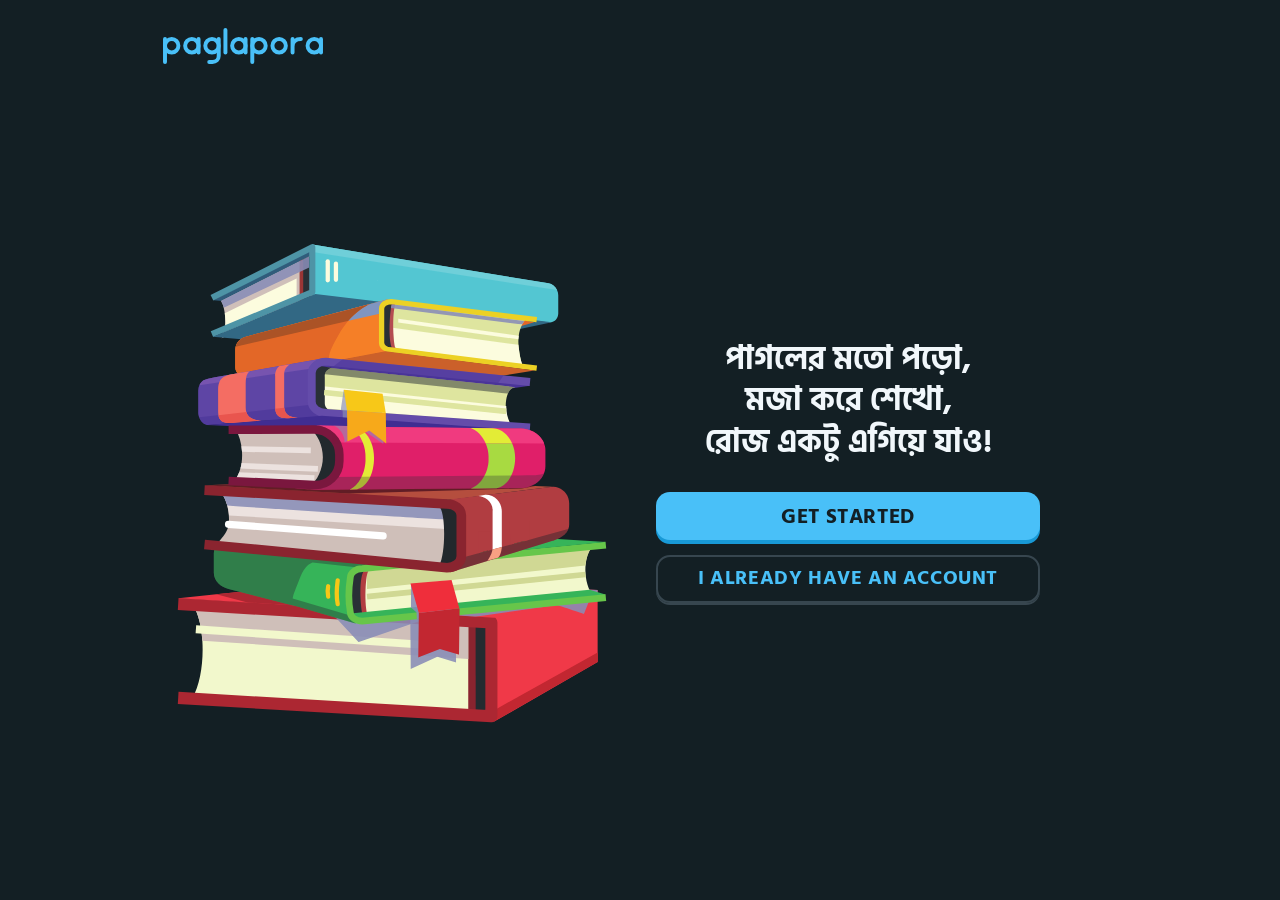
<file: index.html>
<!DOCTYPE html>
<html lang="bn">
<head>
<meta charset="UTF-8">
<meta name="viewport" content="width=device-width, initial-scale=1, viewport-fit=cover">
<meta name="theme-color" content="#131f24">
<title>পাগলা পড়া · paglapora</title>
<script src="js/boot.js"></script>
<link rel="stylesheet" href="css/tokens.css">
<link rel="stylesheet" href="css/auth.css">
<link rel="stylesheet" href="css/onboard.css">
<link rel="stylesheet" href="css/practice.css">
<link rel="stylesheet" href="css/finish.css">
</head>
<body>
<div class="intro" id="intro" aria-hidden="true" data-notr><div class="wordmark" id="intro-wm"></div></div>
<div class="auth" id="auth">

  <button class="ico-btn" id="close" type="button" aria-label="বন্ধ করুন" hidden></button>
  <button class="ico-btn" id="back" type="button" aria-label="পেছনে যান" hidden></button>
  <button class="top-btn btn btn-outline" id="topbtn" type="button" hidden></button>

  <!-- ০) শুরুর পাতা -->
  <section class="view ob ob-start" id="v-start" hidden aria-labelledby="t-start">
    <header class="st-top"><h1 class="wordmark" id="t-start" data-notr></h1></header>
    <div class="st-art" id="st-art" aria-hidden="true"></div>
    <p class="ob-tag st-tag" data-notr>পাগলের মতো পড়ো,<br>মজা করে শেখো,<br>রোজ একটু এগিয়ে যাও!</p>
    <div class="ob-foot"><div class="ob-foot-in stack">
      <button class="btn btn-primary" id="s-go" type="button">শুরু করুন</button>
      <button class="btn btn-outline" id="s-have" type="button">আমার আগে থেকেই অ্যাকাউন্ট আছে</button>
    </div></div>
  </section>

  <!-- ০ক) শুরুর ধাপগুলো (ভাষা, বই, স্তর, লক্ষ্য, প্রস্তুত) -->
  <section class="view ob ob-step" id="v-step" hidden aria-label="শুরুর ধাপ">
    <header class="ob-head">
      <button class="ob-back" id="ob-back" type="button" aria-label="পেছনে যান"></button>
      <div class="ob-prog" role="progressbar" aria-valuemin="0" aria-valuemax="100"><i id="ob-bar"></i></div>
    </header>
    <div class="ob-say" id="ob-say" data-notr><span class="say-bk" id="say-bk"></span><div class="bubble" id="ob-bubble" role="status"><svg class="b-bg" aria-hidden="true" focusable="false"><path d=""/></svg><span class="gh"></span><span class="ty"></span></div></div>
    <div class="ob-scroll">
      <div class="ob-site" data-notr></div>
      <h2 class="ob-h" id="ob-h">আমি শিখতে চাই...</h2>
      <div class="ob-body" id="ob-body" data-notr></div>
    </div>
    <div class="ob-foot"><div class="ob-foot-in"><button class="btn btn-primary" id="ob-next" type="button" disabled>চালিয়ে যান</button></div></div>
  </section>

  <!-- ১) লগ ইন -->
  <section class="view" id="v-login" hidden aria-labelledby="t-login">
    <div class="col">
      <h1 class="title" id="t-login">লগ ইন করুন</h1>
      <form class="stack" id="f-login" novalidate>
        <input class="field" id="l-email" type="text" inputmode="email" autocomplete="username" autocapitalize="none" spellcheck="false" placeholder="ইমেইল" aria-label="ইমেইল">
        <div class="field-wrap">
          <input class="field" id="l-pass" type="password" autocomplete="current-password" placeholder="পাসওয়ার্ড" aria-label="পাসওয়ার্ড">
          <button class="forgot" id="forgot" type="button">মনে নেই?</button>
        </div>
        <p class="err" id="l-err" role="alert" hidden></p>
        <button class="btn btn-primary" type="submit">লগ ইন করুন</button>
      </form>
      <div class="or"><span>অথবা</span></div>
      <div class="stack soc"><button class="btn btn-outline btn-google" data-oauth="google" type="button"><i class="g-ico"></i><span>Google দিয়ে সাইন ইন করুন</span></button></div>
      <div class="legal" data-legal></div>
    </div>
  </section>

  <!-- অনুশীলন (ডেমো) -->
  <section class="view pr" id="v-practice" hidden aria-label="অনুশীলন"></section>

  <section class="view fin-rs" id="v-result" hidden aria-label="লেসন কমপ্লিট"></section>
  <section class="view fin-sv" id="v-save" hidden aria-label="প্রোফাইল তৈরি"></section>

  <!-- ২) বয়স -->
  <section class="view" id="v-age" hidden aria-labelledby="t-age">
    <div class="col">
      <h1 class="title" id="t-age">আপনার বয়স কত?</h1>
      <form class="stack tight" id="f-age" novalidate>
        <input class="field" id="a-age" type="text" inputmode="numeric" autocomplete="off" maxlength="3" placeholder="বয়স" aria-label="বয়স" aria-describedby="a-hint">
        <p class="hint" id="a-hint">আপনার বয়স জানতে পারলে আমরা আপনার পাগলা পড়া ব্যবহারের অভিজ্ঞতাকে আরও উন্নত করতে পারব।</p>
        <p class="err" id="a-err" role="alert" hidden></p>
        <button class="btn btn-primary" id="a-next" type="submit" disabled>পরের ধাপে যান</button>
      </form>
      <div class="or"><span>অথবা</span></div>
      <div class="stack soc"><button class="btn btn-outline btn-google" data-oauth="google" type="button"><i class="g-ico"></i><span>Google</span></button></div>
      <div class="legal" data-legal></div>
    </div>
  </section>

  <!-- ৩) বেছে নিন -->
  <section class="view view-choose" id="v-choose" hidden aria-labelledby="t-choose">
    <div class="col">
      <h1 class="title" id="t-choose">পরের ধাপে যেতে যে কোনও<br>একটি বেছে নিন!</h1>
      <div class="slot" id="logo-slot" aria-hidden="true"></div>
      <div class="stack">
        <button class="btn btn-outline btn-google" data-oauth="google" type="button"><i class="g-ico"></i><span>Google-এর সাহায্যে অ্যাকাউন্ট খুলুন</span></button>
        
        <button class="btn btn-outline btn-mail" id="c-mail" type="button"><i class="m-ico"></i><span>ইমেইল দিয়ে চালিয়ে যান</span></button>
      </div>
    </div>
  </section>

  <!-- ৪) ইমেইল দিয়ে অ্যাকাউন্ট -->
  <section class="view" id="v-email" hidden aria-labelledby="t-email">
    <div class="col">
      <h1 class="title" id="t-email">অ্যাকাউন্ট তৈরি করুন</h1>
      <form class="stack" id="f-email" novalidate>
        <input class="field" id="e-name" type="text" autocomplete="name" maxlength="40" placeholder="নাম" aria-label="নাম">
        <input class="field" id="e-phone" type="tel" inputmode="tel" autocomplete="tel" maxlength="16" placeholder="মোবাইল নম্বর (01XXXXXXXXX)" aria-label="মোবাইল নম্বর">
        <input class="field" id="e-inst" type="text" autocomplete="organization" maxlength="80" placeholder="প্রতিষ্ঠানের নাম (স্কুল / মাদরাসা)" aria-label="প্রতিষ্ঠান">
        <input class="field" id="e-mail" type="email" autocomplete="email" autocapitalize="none" spellcheck="false" placeholder="ইমেইল" aria-label="ইমেইল">
        <div class="field-wrap eyed"><input class="field" id="e-pass" type="password" autocomplete="new-password" maxlength="64" placeholder="পাসওয়ার্ড" aria-label="পাসওয়ার্ড"><button class="eye" type="button" aria-label="পাসওয়ার্ড দেখান"></button></div>
        <div id="e-pw-ui"></div>
        <p class="err" id="e-err" role="alert" hidden></p>
        <button class="btn btn-primary" type="submit">অ্যাকাউন্ট তৈরি করুন</button>
      </form>
      <div class="legal" data-legal></div>
    </div>
  </section>

  <!-- ৫) পাসওয়ার্ড ভুলে গিয়েছি -->
  <section class="view" id="v-forgot" hidden aria-labelledby="t-forgot">
    <div class="col">
      <h1 class="title tight-t" id="t-forgot">পাসওয়ার্ড ভুলে গিয়েছি</h1>
      <p class="sub">আপনার ইমেইল দিন — আমরা একটি লিংক পাঠাব। সেই লিংকে ক্লিক করে নতুন পাসওয়ার্ড বানাতে পারবেন।</p>
      <form class="stack tight2" id="f-forgot" novalidate>
        <input class="field" id="f-mail" type="email" autocomplete="email" autocapitalize="none" spellcheck="false" placeholder="ইমেইল" aria-label="ইমেইল">
        <p class="err" id="f-err" role="alert" hidden></p>
        <button class="btn btn-primary" type="submit">জমা দিন</button>
      </form>
    </div>
  </section>

  <!-- ৬) নতুন পাসওয়ার্ড (রিসেট লিংক থেকে এলে) -->
  <section class="view" id="v-reset" hidden aria-labelledby="t-reset">
    <div class="col">
      <h1 class="title" id="t-reset">পাসওয়ার্ড রিসেট করুন</h1>
      <form class="stack" id="f-reset" novalidate>
        <div class="field-wrap eyed"><input class="field" id="r-pass" type="password" autocomplete="new-password" maxlength="64" placeholder="নতুন পাসওয়ার্ড" aria-label="নতুন পাসওয়ার্ড"><button class="eye" type="button" aria-label="পাসওয়ার্ড দেখান"></button></div>
        <div class="field-wrap eyed"><input class="field" id="r-pass2" type="password" autocomplete="new-password" maxlength="64" placeholder="নতুন পাসওয়ার্ড কনফার্ম করুন" aria-label="নতুন পাসওয়ার্ড কনফার্ম করুন"><button class="eye" type="button" aria-label="পাসওয়ার্ড দেখান"></button></div>
        <div id="r-pw-ui"></div>
        <p class="err" id="r-err" role="alert" hidden></p>
        <button class="btn btn-primary" type="submit">জমা দিন</button>
      </form>
    </div>
  </section>

  <!-- ৬ক) ইমেইলের কোড (OTP) -->
  <section class="view" id="v-otp" hidden aria-labelledby="t-otp">
    <div class="col">
      <div class="mail-hero">
      <svg class="mail-art" viewBox="0 0 240 190" aria-hidden="true" focusable="false">
        <defs>
          <radialGradient id="sh1" cx="50%" cy="50%" r="50%"><stop offset="0" stop-color="#000" stop-opacity=".34"/><stop offset=".6" stop-color="#000" stop-opacity=".12"/><stop offset="1" stop-color="#000" stop-opacity="0"/></radialGradient>
          <clipPath id="cl1"><rect x="46" y="62" width="148" height="98" rx="15"/></clipPath>
        </defs>
        <ellipse class="m-ground" cx="120" cy="170" rx="64" ry="10" fill="url(#sh1)"/>
        <g class="m-float">
          <g transform="rotate(-9 120 108)">
            <rect x="46" y="62" width="148" height="98" rx="15" fill="#1899d6"/>
            <g clip-path="url(#cl1)">
              <path d="M40 166L106 106M200 166L134 106" stroke="#49c0f8" stroke-width="5" opacity=".5"/>
              <path d="M40 50H200V82L128 131Q120 136 112 131L40 82Z" fill="#49c0f8"/>
              <path d="M44 84L112 131Q120 136 128 131L196 84" fill="none" stroke="#1488c2" stroke-width="3" stroke-linecap="round" opacity=".5"/>
              <rect x="62" y="70" width="34" height="6" rx="3" fill="#fff" opacity=".5"/>
            </g>
          </g>
        </g>
        <path class="m-sp s1" d="M206 36l8 10-8 10-8-10z" fill="#ffd23f"/>
        <path class="m-sp s2" d="M30 60l5 6-5 6-5-6z" fill="#9bdcff"/>
        <path class="m-sp s3" d="M214 128l5 6-5 6-5-6z" fill="#ffb3c1"/>
        <path class="m-sp s2" d="M34 124l4 5-4 5-4-5z" fill="#ffd23f"/>
      </svg>
      </div>
      <h1 class="title tight-t" id="t-otp">ইমেইল চেক করুন</h1>
      <p class="sub" id="o-text"></p>
      <p class="o-mailrow"><span class="o-mail" id="o-mail"></span></p>
      
      <p class="o-resend"><button class="w-other" id="o-resend" type="button">আবার পাঠান</button></p>
      <p class="o-tip">লিংকে ক্লিক করলেই আপনি ঢুকে যাবেন। ইনবক্সে না পেলে স্প্যাম ফোল্ডার দেখুন।</p>
    </div>
  </section>

  <!-- ৬খ) আরও তথ্য (গুগল দিয়ে ঢুকলে) -->
  <section class="view" id="v-more" hidden aria-labelledby="t-more">
    <div class="col">
      <h1 class="title tight-t" id="t-more">আর একটু তথ্য দিন</h1>
      <p class="sub">মোবাইল নম্বর আর প্রতিষ্ঠানের নাম দিলেই শেষ!</p>
      <form class="stack tight2" id="f-more" novalidate>
        <input class="field" id="m-phone" type="tel" inputmode="tel" autocomplete="tel" maxlength="16" placeholder="মোবাইল নম্বর (01XXXXXXXXX)" aria-label="মোবাইল নম্বর">
        <input class="field" id="m-inst" type="text" autocomplete="organization" maxlength="80" placeholder="প্রতিষ্ঠানের নাম (স্কুল / মাদরাসা)" aria-label="প্রতিষ্ঠান">
        <p class="err" id="m-err" role="alert" hidden></p>
        <button class="btn btn-primary" type="submit">চালিয়ে যান</button>
      </form>
    </div>
  </section>

  <!-- ৭) সাধারণ বার্তা -->
  <section class="view" id="v-sent" hidden aria-labelledby="t-sent">
    <div class="col">
      <svg class="mail-art" viewBox="0 0 240 190" aria-hidden="true" focusable="false">
        <defs>
          <radialGradient id="sh2" cx="50%" cy="50%" r="50%"><stop offset="0" stop-color="#000" stop-opacity=".34"/><stop offset=".6" stop-color="#000" stop-opacity=".12"/><stop offset="1" stop-color="#000" stop-opacity="0"/></radialGradient>
          <clipPath id="cl2"><rect x="46" y="62" width="148" height="98" rx="15"/></clipPath>
        </defs>
        <ellipse class="m-ground" cx="120" cy="170" rx="64" ry="10" fill="url(#sh2)"/>
        <g class="m-float">
          <g transform="rotate(-9 120 108)">
            <rect x="46" y="62" width="148" height="98" rx="15" fill="#1899d6"/>
            <g clip-path="url(#cl2)">
              <path d="M40 166L106 106M200 166L134 106" stroke="#49c0f8" stroke-width="5" opacity=".5"/>
              <path d="M40 50H200V82L128 131Q120 136 112 131L40 82Z" fill="#49c0f8"/>
              <path d="M44 84L112 131Q120 136 128 131L196 84" fill="none" stroke="#1488c2" stroke-width="3" stroke-linecap="round" opacity=".5"/>
              <rect x="62" y="70" width="34" height="6" rx="3" fill="#fff" opacity=".5"/>
            </g>
          </g>
        </g>
        <path class="m-sp s1" d="M206 36l8 10-8 10-8-10z" fill="#ffd23f"/>
        <path class="m-sp s2" d="M30 60l5 6-5 6-5-6z" fill="#9bdcff"/>
        <path class="m-sp s3" d="M214 128l5 6-5 6-5-6z" fill="#ffb3c1"/>
        <path class="m-sp s2" d="M34 124l4 5-4 5-4-5z" fill="#ffd23f"/>
      </svg>
<h1 class="title tight-t" id="t-sent"></h1>
      <p class="sub" id="s-text"></p>
      <div class="stack tight2"><button class="btn btn-primary" id="s-ok" type="button">লগ ইন পাতায় যান</button></div>
    </div>
  </section>

  <!-- ৯) আবারও স্বাগতম (আগে লগ ইন করা অ্যাকাউন্ট) -->
  <section class="view" id="v-welcome" hidden aria-labelledby="t-welcome">
    <div class="col">
      <h1 class="title" id="t-welcome">আবারও স্বাগতম!</h1>
      <div class="avatar" id="w-av" aria-hidden="true"></div>
      <p class="w-name" id="w-name"></p>
      <button class="w-other" id="w-other" type="button">অন্য অ্যাকাউন্ট থেকে লগ ইন করুন</button>
      <div class="stack soc" id="w-google" hidden><button class="btn btn-outline btn-google" data-oauth="google" type="button"><i class="g-ico"></i><span>Google দিয়ে সাইন ইন করুন</span></button></div>
      <form class="stack" id="f-welcome" novalidate hidden>
        <div class="field-wrap">
          <input class="field" id="w-pass" type="password" autocomplete="current-password" placeholder="পাসওয়ার্ড" aria-label="পাসওয়ার্ড">
          <button class="forgot" id="w-forgot" type="button">মনে নেই?</button>
        </div>
        <p class="err" id="w-err" role="alert" hidden></p>
        <button class="btn btn-primary" type="submit">লগ ইন করুন</button>
      </form>
      <div class="legal" data-legal></div>
    </div>
  </section>

  <!-- ৮) ভেতরে ঢোকার পর (পরের ধাপে বানানো হবে) -->
  <section class="view" id="v-home" hidden aria-labelledby="t-home">
    <div class="col">
      <h1 class="title tight-t" id="t-home">স্বাগতম!</h1>
      <p class="sub" id="h-who"></p>
      <p class="sub soon">অ্যাপের ভেতরের অংশ পরের ধাপে বানানো হবে।</p>
      <div class="stack tight2"><button class="btn btn-outline" id="h-out" type="button">লগ আউট</button></div>
    </div>
  </section>

</div>
<div class="snack" id="snack" role="status" aria-live="polite" hidden></div>
<script type="module" src="js/app.js"></script>
<noscript><p style="padding:1rem;color:#fff">এই অ্যাপ চালাতে জাভাস্ক্রিপ্ট চালু করুন।</p></noscript>
</body>
</html>
</file>
<file: css/tokens.css>
/* রং, মাপ, ফন্ট — ছবি থেকে পিক্সেল মেপে নেওয়া (ডার্ক = স্ক্রিনশটের হুবহু) */
@font-face{font-family:"Hind Siliguri";font-weight:400;font-display:swap;src:url(../fonts/hind-Regular.woff) format("woff")}
@font-face{font-family:"Hind Siliguri";font-weight:700;font-display:swap;src:url(../fonts/hind-Bold.woff) format("woff")}
:root{
  --font:"Hind Siliguri","Noto Sans Bengali","Segoe UI",system-ui,-apple-system,Roboto,sans-serif;
  /* ডার্ক */
  --bg:#131f24;          /* পেছন */
  --field:#202f36;       /* ইনপুট বক্সের ভেতর */
  --line:#37464f;        /* বর্ডার + নিচের ছায়া (আউটলাইন বাটন/ইনপুট) */
  --muted:#52656d;       /* ছোট ধূসর লেখা, "অথবা", আইকন */
  --text:#f1f7fb;        /* শিরোনাম */
  --soft:#dce6ec;        /* প্লেসহোল্ডার ও বর্ণনা */
  --blue:#49c0f8;        /* আকাশি */
  --blue-d:#1899d6;      /* আকাশির নিচের গাঢ় ছায়া */
  --on-blue:#131f24;     /* আকাশি বাটনের লেখা */
  --off-bg:#37464f;      /* নিষ্ক্রিয় বাটন */
  --off-tx:#52656d;
  --err:#ff6b6b;
  --purple:#cd7cf8;
  /* মাপ (ডেস্কটপ) */
  --h:3rem;              /* বক্স/বাটনের উচ্চতা 48px */
  --r:.875rem;           /* কোণ 14px */
  --shade:.25rem;        /* আকাশি বাটনের ছায়া 4px */
  --shade2:.125rem;      /* আউটলাইনের নিচের বাড়তি ছায়া 2px */
  --gap:1.5rem;          /* বাটন থেকে বাটন */
  --col:25.8rem;         /* কলামের চওড়া ≈ 413px */
  --fs-title:2.11rem; --fs-field:1.64rem; --fs-btn:1.32rem; --fs-out:1.23rem; --fs-hint:1.38rem; --fs-legal:1rem; --fs-or:1rem; --fs-forgot:1.05rem;
}
:root[data-theme=light]{
  --bg:#fff; --field:#f7f7f7; --line:#e5e5e5; --muted:#afafaf; --text:#3c3c3c; --soft:#4b4b4b;
  --blue:#1cb0f6; --blue-d:#1899d6; --on-blue:#fff; --off-bg:#e5e5e5; --off-tx:#afafaf; --err:#ea2b2b; --purple:#cd7cf8;
}
@media (max-width:37.4375em){:root{ /* ফোন: বক্স ≈ ০.৯২×, লেখা ≈ ০.৮৬× */
  --h:2.75rem; --r:.8125rem; --shade:.1875rem; --gap:1.25rem; --col:20.75rem;
  --fs-title:1.86rem; --fs-field:1.4rem; --fs-btn:1.13rem; --fs-out:1.07rem; --fs-hint:1.2rem; --fs-legal:.9rem; --fs-or:.88rem; --fs-forgot:.92rem; }}
@media (min-width:2200px){html{font-size:20px}}
@media (min-width:3000px){html{font-size:28px}}
</file>
<file: css/auth.css>
*,*::before,*::after{box-sizing:border-box}
html{-webkit-text-size-adjust:100%}
body{margin:0;background:var(--bg);color:var(--text);font-family:var(--font);line-height:1.4;-webkit-tap-highlight-color:transparent;-webkit-font-smoothing:antialiased}
[hidden]{display:none!important}
button,input{font:inherit;color:inherit}
.auth{position:relative;min-height:100vh;min-height:100dvh;display:flex;flex-direction:column;padding:2rem 0;overflow-x:hidden}
.view{margin:auto 0;padding:0 1.5rem;animation:enter .28s cubic-bezier(.2,.8,.2,1)}
.col{width:100%;max-width:var(--col);margin:0 auto}
@keyframes enter{from{opacity:0;transform:translateY(.6rem)}to{opacity:1;transform:none}}
@keyframes shake{20%,60%{transform:translateX(-.35rem)}40%,80%{transform:translateX(.35rem)}}

/* শিরোনাম */
.title{margin:0 0 2.1rem;font-size:var(--fs-title);font-weight:700;line-height:1.25;text-align:center;color:var(--text)}
.view-choose .title{margin-bottom:0;font-size:calc(var(--fs-title)*1.065)}

/* ইনপুট: ভেতরে #202f36, বর্ডার ২px #37464f */
.stack{display:flex;flex-direction:column;gap:.95rem}
.stack.tight{gap:0}
.field{display:block;width:100%;height:var(--h);padding:0 1rem;background:var(--field);border:2px solid var(--line);border-radius:var(--r);color:var(--text);font-size:var(--fs-field);font-weight:400;outline:0;transition:border-color .15s;appearance:none}
.field::placeholder{color:var(--muted);opacity:.7}
:root[data-theme=light] .field::placeholder{color:var(--muted);opacity:.75}
.field:focus{border-color:var(--blue)}
.field.bad{border-color:var(--err);animation:shake .35s}
.field-wrap{position:relative}
.field-wrap .field{padding-right:6.8rem}
.forgot{position:absolute;top:0;right:.4rem;height:100%;padding:0 .7rem;background:none;border:0;color:var(--muted);font-size:var(--fs-forgot);font-weight:700;white-space:nowrap;cursor:pointer;border-radius:var(--r)}
.forgot:hover{color:var(--blue)}
.hint{margin:.62rem 0 0;font-size:var(--fs-hint);line-height:1.18;color:var(--soft);text-align:left}
.err{margin:.5rem 0 0;color:var(--err);font-size:1.05rem;font-weight:700}
.stack>.err{margin:-.35rem 0 0}
.stack.tight>.err{margin:.5rem 0 0}
.stack.tight>.btn{margin-top:2rem}
#f-login>.btn{margin-top:.55rem}

/* বাটন */
.btn{white-space:nowrap;display:flex;align-items:center;justify-content:center;gap:.65rem;width:100%;height:var(--h);padding:0 1rem;border-radius:var(--r);font-size:var(--fs-btn);font-weight:700;letter-spacing:.03em;text-transform:uppercase;cursor:pointer;user-select:none;-webkit-user-select:none;text-decoration:none;transition:transform .06s,box-shadow .06s,filter .15s,background-color .15s}
.btn-primary{background:var(--blue);color:var(--on-blue);border:0;box-shadow:0 var(--shade) 0 var(--blue-d)}
.btn-primary:hover:not(:disabled){filter:brightness(1.08)}
.btn-primary:active:not(:disabled){transform:translateY(var(--shade));box-shadow:0 0 0 var(--blue-d)}
.btn-primary:disabled{background:var(--off-bg);color:var(--off-tx);box-shadow:none;cursor:not-allowed}
.btn-outline{font-size:var(--fs-out);background:transparent;color:var(--blue);border:2px solid var(--line);box-shadow:0 var(--shade2) 0 var(--line)}
.btn-outline:hover{background:color-mix(in srgb,var(--line) 35%,transparent)}
.btn-outline:active{transform:translateY(var(--shade2));box-shadow:0 0 0 var(--line)}
.btn:focus-visible,.forgot:focus-visible,.ico-btn:focus-visible,.swap a:focus-visible{outline:3px solid color-mix(in srgb,var(--blue) 55%,transparent);outline-offset:2px}
.btn.is-busy{pointer-events:none;opacity:.7}
.stack>.btn-outline+.btn-outline{margin-top:0}
.view-choose .stack{gap:1.2rem}

/* "অথবা" */
.or{display:flex;align-items:center;gap:1rem;margin:1.8rem 0 1.6rem;color:var(--muted);font-size:var(--fs-or);font-weight:700;text-transform:uppercase;letter-spacing:.04em}
.or::before,.or::after{content:"";flex:1;height:2px;background:var(--line);border-radius:2px}

/* আইকন */
.g-ico{flex:none;width:1.4rem;height:1.4rem;background:url("data:image/svg+xml,%3Csvg xmlns='http://www.w3.org/2000/svg' viewBox='0 0 48 48'%3E%3Cpath fill='%23FFC107' d='M43.6 20.1H42V20H24v8h11.3c-1.6 4.7-6.1 8-11.3 8-6.6 0-12-5.4-12-12s5.4-12 12-12c3.1 0 5.8 1.2 8 3l5.7-5.7C34 6.1 29.3 4 24 4 13 4 4 13 4 24s9 20 20 20 20-9 20-20c0-1.300-.1-2.600-.4-3.900z'/%3E%3Cpath fill='%23FF3D00' d='M6.300 14.700l6.600 4.800C14.700 15.100 19 12 24 12c3.100 0 5.800 1.200 8 3l5.700-5.700C34 6.100 29.300 4 24 4 16.300 4 9.700 8.300 6.300 14.700z'/%3E%3Cpath fill='%234CAF50' d='M24 44c5.200 0 9.900-2 13.400-5.200l-6.200-5.200C29.200 35.100 26.700 36 24 36c-5.200 0-9.600-3.300-11.300-7.900l-6.500 5C9.500 39.600 16.200 44 24 44z'/%3E%3Cpath fill='%231976D2' d='M43.600 20.100H42V20H24v8h11.300c-.8 2.200-2.200 4.200-4.100 5.600l6.200 5.200C37 39.200 44 34 44 24c0-1.300-.1-2.600-.4-3.900z'/%3E%3C/svg%3E") center/contain no-repeat}
.m-ico{flex:none;width:1.4rem;height:1.4rem;background:url("data:image/svg+xml,%3Csvg xmlns='http://www.w3.org/2000/svg' viewBox='0 0 24 24'%3E%3Crect x='2' y='4.500' width='20' height='15' rx='3' fill='%23a560e8'/%3E%3Cpath d='M4.500 8.500l7.500 5.500 7.500-5.500' fill='none' stroke='%23e3cbfa' stroke-width='2' stroke-linecap='round' stroke-linejoin='round'/%3E%3C/svg%3E") center/contain no-repeat}
.ico-btn{position:absolute;z-index:2;top:1.3rem;left:1rem;width:2.5rem;height:2.5rem;padding:0;border:0;border-radius:50%;background:none;color:var(--muted);cursor:pointer;display:grid;place-items:center}
.ico-btn::before{content:"";width:1.2rem;height:1.2rem;background:currentColor;-webkit-mask:var(--m) center/contain no-repeat;mask:var(--m) center/contain no-repeat}
.ico-btn:hover{color:var(--soft)}
#close{--m:url("data:image/svg+xml,%3Csvg xmlns='http://www.w3.org/2000/svg' viewBox='0 0 24 24'%3E%3Cpath d='M5 5l14 14M19 5L5 19' stroke='%23000' stroke-width='3.400' stroke-linecap='round' fill='none'/%3E%3C/svg%3E")}
#back{--m:url("data:image/svg+xml,%3Csvg xmlns='http://www.w3.org/2000/svg' viewBox='0 0 24 24'%3E%3Cpath d='M20 12H4M10.500 5.500L4 12l6.500 6.500' stroke='%23000' stroke-width='3' stroke-linecap='round' stroke-linejoin='round' fill='none'/%3E%3C/svg%3E")}
.top-btn{position:absolute;z-index:2;top:2.05rem;right:1.85rem;width:auto;height:3.25rem;padding:0 1.6rem;font-size:1.2rem}

/* নিচের লেখা */
.legal{margin:3rem auto 0;max-width:25rem;text-align:center;color:var(--muted);font-size:var(--fs-legal);line-height:1.4;font-weight:500}
.legal p{margin:0 0 1.15rem}.legal p:last-child{margin-bottom:0}
.legal b{font-weight:700;color:color-mix(in srgb,var(--muted) 82%,var(--soft))}
.swap{display:none;margin:1.5rem 0 0;text-align:center;font-weight:700;font-size:1.1rem;color:var(--text)}
.swap a{color:var(--blue);text-decoration:none}.swap a:hover{text-decoration:underline}

/* বেছে নিন: মাঝের ফাঁকা জায়গা (পরে লোগো বসবে) */
.slot{height:22rem;margin:2.6rem 0}

.snack{position:fixed;left:50%;bottom:1.5rem;z-index:20;transform:translateX(-50%);max-width:calc(100% - 2rem);padding:.8rem 1.2rem;border-radius:var(--r);background:var(--field);border:2px solid var(--line);color:var(--soft);font-weight:700;font-size:.95rem;text-align:center;animation:enter .2s}

/* ফোন (<৬০০px): আইকন ডানে, নিচে "অ্যাকাউন্ট নেই?", বেছে-নিন পাতায় বাটন নিচে লেগে থাকে */
@media (max-width:37.4375em){
  .auth{padding:1.25rem 0 1.25rem}
  .view{padding:0 1.5rem}
  .ico-btn{left:auto;right:.6rem;top:.55rem}
  .top-btn{display:none}
  .title{margin-bottom:1.9rem}
  .swap{display:block}
  .legal{margin-top:2.4rem}
  .view-choose .btn-outline{font-size:.97rem;letter-spacing:.01em;padding:0 .6rem}
  .view-choose{display:flex;flex-direction:column;margin:0;padding-top:3.6rem;flex:1}
  .view-choose .col{flex:1;display:flex;flex-direction:column}
  .view-choose .slot{flex:1;height:auto;min-height:12rem;margin:1.2rem 0}
}
@media (prefers-reduced-motion:reduce){*{animation:none!important;transition:none!important}}

/* ফেসবুক আইকন, দুই-বাটন সারি, সাধারণ বার্তার লেখা */
.soc{gap:1.5rem}
.row2{display:flex;gap:1rem}.row2 .btn{padding:0 .5rem}
.sub{margin:.3rem 0 0;text-align:center;color:var(--text);font-size:calc(var(--fs-hint)*.95);line-height:1.2}
.title.tight-t{margin-bottom:0}
.stack.tight2{margin-top:2.2rem;gap:.9rem}
.stack.tight2>.err{margin:-.3rem 0 0}
.soon{margin-top:1rem;color:var(--muted)}
.btn[data-oauth]{width:100%}

.mail-art{display:block;width:14rem;max-width:64%;height:auto;margin:0 auto 1.25rem;overflow:visible}
.m-float{animation:mfloat 2.6s ease-in-out infinite}
.m-ground{transform-box:fill-box;transform-origin:center;animation:mshadow 2.6s ease-in-out infinite}
.m-sp{transform-box:fill-box;transform-origin:center;animation:msp 2.2s ease-in-out infinite}
.m-sp.s2{animation-delay:.55s;animation-duration:2.6s}.m-sp.s3{animation-delay:1.1s;animation-duration:2.9s}
@keyframes mfloat{0%,100%{transform:translateY(4px)}50%{transform:translateY(-12px)}}
@keyframes mshadow{0%,100%{transform:scale(1.08,1.1);opacity:1}50%{transform:scale(.5,.55);opacity:.4}}
@keyframes msp{0%,100%{transform:translateY(0) scale(1);opacity:1}50%{transform:translateY(-9px) scale(.65);opacity:.55}}
@media (prefers-reduced-motion:reduce){.m-float,.m-sp,.m-ground{animation:none}}
.avatar{width:4.5rem;height:4.5rem;border-radius:50%;background:#c68bff;color:var(--on-blue);display:grid;place-items:center;font-size:2rem;font-weight:700;margin:1.75rem auto 1rem}
.w-name{margin:0;text-align:center;font-weight:700;font-size:var(--fs-field);color:var(--text)}
.w-other{display:block;margin:.5rem auto 2.25rem;background:none;border:0;padding:.25rem;color:var(--blue);font:inherit;font-weight:700;font-size:var(--fs-hint);cursor:pointer}
.w-other:hover{filter:brightness(1.15)}
#v-welcome .legal{margin-top:2.5rem}

/* চোখ (পাসওয়ার্ড দেখান) */
.field-wrap.eyed .field{padding-right:3.6rem}
.eye{position:absolute;top:0;right:.5rem;width:2.8rem;height:100%;padding:0;border:0;background:none;cursor:pointer;display:grid;place-items:center;color:var(--blue);border-radius:var(--r)}
.eye::before{content:"";width:1.6rem;height:1.6rem;background:currentColor;-webkit-mask:var(--eye) center/contain no-repeat;mask:var(--eye) center/contain no-repeat;--eye:url("data:image/svg+xml,%3Csvg xmlns='http://www.w3.org/2000/svg' viewBox='0 0 24 24'%3E%3Cpath d='M12 5C6.500 5 2.700 9 1.500 12c1.200 3 5 7 10.500 7s9.300-4 10.500-7c-1.200-3-5-7-10.500-7zm0 11.500a4.500 4.500 0 1 1 0-9 4.500 4.500 0 0 1 0 9zm0-2.300a2.200 2.200 0 1 0 0-4.400 2.200 2.200 0 0 0 0 4.400z'/%3E%3C/svg%3E")}
.eye.on::before{--eye:url("data:image/svg+xml,%3Csvg xmlns='http://www.w3.org/2000/svg' viewBox='0 0 24 24'%3E%3Cpath d='M3.500 2.500L21.500 20.500l-1.400 1.400-3.200-3.200A11.600 11.600 0 0 1 12 19.500C6.500 19.500 2.700 15.500 1.500 12.500c.6-1.500 1.800-3.300 3.500-4.800L2.100 3.900zM12 5.500c5.500 0 9.300 4 10.500 7-.5 1.200-1.300 2.500-2.400 3.700l-2.900-2.900a4.500 4.500 0 0 0-5.700-5.700L9.300 5.900c.9-.3 1.800-.4 2.700-.4zm0 4.300a2.700 2.700 0 0 1 2.700 2.700z'/%3E%3C/svg%3E")}
.eye:focus-visible{outline:3px solid color-mix(in srgb,var(--blue) 55%,transparent)}
/* পাসওয়ার্ড শক্তি */
.pw-ui{margin:-.1rem 0 0}
.meter{display:flex;align-items:center;gap:.7rem}
.meter-bar{flex:1;height:.5rem;border-radius:1rem;background:var(--line);overflow:hidden}
.meter-bar i{display:block;height:100%;width:0;border-radius:1rem;background:var(--err);transition:width .25s,background .25s}
.meter-t{min-width:5.5rem;text-align:right;font-size:1.05rem;font-weight:700;color:var(--muted)}
.rules{list-style:none;margin:.8rem 0 0;padding:0;display:grid;grid-template-columns:1fr;gap:.35rem}
.rules li{display:flex;align-items:center;gap:.55rem;font-size:1.1rem;color:var(--muted);font-weight:500;transition:color .2s}
.rules li::before{content:"";flex:none;width:1.05rem;height:1.05rem;border-radius:50%;border:2px solid var(--line);transition:all .2s}
.rules li.ok{color:#58cc02}
.rules li.ok::before{border-color:#58cc02;background:#58cc02 url("data:image/svg+xml,%3Csvg xmlns='http://www.w3.org/2000/svg' viewBox='0 0 24 24'%3E%3Cpath d='M6 12.500l4 4 8-9' fill='none' stroke='%23fff' stroke-width='3.600' stroke-linecap='round' stroke-linejoin='round'/%3E%3C/svg%3E") center/80% no-repeat}
.sugg{margin-top:1rem;padding:.9rem 1rem;border:2px dashed var(--line);border-radius:var(--r)}
.sugg-h{display:flex;justify-content:space-between;align-items:center;margin:0 0 .6rem;font-size:1.1rem;font-weight:700;color:var(--soft)}
.sugg-h button{background:none;border:0;padding:.1rem .3rem;color:var(--blue);font-weight:700;font-size:1.05rem;cursor:pointer}
.sugg-list{display:flex;flex-direction:column;gap:.5rem}
.chip{display:block;width:100%;text-align:left;padding:.55rem .8rem;border-radius:.7rem;border:2px solid var(--line);background:var(--field);color:var(--text);font-family:ui-monospace,Consolas,Menlo,monospace;font-size:1.25rem;letter-spacing:.04em;cursor:pointer;direction:ltr;transition:border-color .15s}
.chip:hover{border-color:var(--blue)}
.sugg-n{margin:.6rem 0 0;font-size:1rem;color:var(--muted)}
/* কোড (OTP) পাতা */
.mail-hero{position:relative;margin-bottom:.2rem}
.mail-hero::before{content:"";position:absolute;left:50%;top:44%;width:15rem;height:15rem;transform:translate(-50%,-50%);border-radius:50%;background:radial-gradient(closest-side,color-mix(in srgb,var(--blue) 26%,transparent),transparent);animation:glow 2.6s ease-in-out infinite}
.mail-hero .mail-art{position:relative;margin-bottom:.6rem}
@keyframes glow{0%,100%{opacity:.55;transform:translate(-50%,-50%) scale(.9)}50%{opacity:1;transform:translate(-50%,-50%) scale(1.08)}}
@media (prefers-reduced-motion:reduce){.mail-hero::before{animation:none}}
.o-mailrow{margin:.7rem 0 1.5rem;text-align:center}
.o-mail{display:inline-block;max-width:100%;padding:.4rem 1.1rem;border-radius:2rem;background:color-mix(in srgb,var(--blue) 14%,transparent);border:2px solid color-mix(in srgb,var(--blue) 38%,transparent);color:var(--blue);font-weight:700;font-size:1.2rem;word-break:break-all;direction:ltr}
.otp{display:flex;gap:.55rem;justify-content:center}
.otp-in{flex:1 1 0;min-width:0;max-width:3.8rem;height:4.4rem;padding:0;text-align:center;background:var(--field);border:2px solid var(--line);border-radius:var(--r);color:var(--text);font-size:2.1rem;font-weight:700;outline:0;caret-color:var(--blue);transition:border-color .15s,transform .15s}
.otp-in:focus{border-color:var(--blue);transform:translateY(-2px)}
.otp-in.fill{border-color:color-mix(in srgb,var(--blue) 60%,var(--line))}
.otp.bad .otp-in{border-color:var(--err);animation:shake .35s}
.o-resend{margin:.9rem 0 0;text-align:center}
.o-resend .w-other{margin:0 auto}
.o-resend .w-other:disabled{color:var(--muted);cursor:default;filter:none}
.o-tip{margin:.4rem auto 0;max-width:24rem;text-align:center;color:var(--muted);font-size:1.02rem;line-height:1.4}
#f-email,#f-reset{gap:.8rem}

/* পাসওয়ার্ড প্রস্তাব: পাসওয়ার্ড বক্সের ঠিক নিচে একই মাপের বক্স (বক্সে ক্লিক করলে দেখা যায়) */
.pw-sg{display:flex;align-items:center;height:var(--h);margin-bottom:.8rem;border:2px solid var(--line);border-radius:var(--r);background:var(--field);overflow:hidden;animation:enter .18s}
.pw-sg .use{flex:1;min-width:0;height:100%;padding:0 1rem;background:none;border:0;text-align:start;color:var(--soft);font-family:ui-monospace,Consolas,Menlo,monospace;font-size:1.3rem;letter-spacing:.05em;white-space:nowrap;overflow:hidden;text-overflow:ellipsis;cursor:pointer;direction:ltr}
.pw-sg .use:hover{color:var(--text)}
.pw-sg .gen{flex:none;width:2.8rem;height:100%;padding:0;border:0;background:none;color:var(--blue);cursor:pointer;display:grid;place-items:center}
.pw-sg .gen::before{content:"";width:1.4rem;height:1.4rem;background:currentColor;-webkit-mask:var(--g) center/contain no-repeat;mask:var(--g) center/contain no-repeat;--g:url("data:image/svg+xml,%3Csvg xmlns='http://www.w3.org/2000/svg' viewBox='0 0 24 24'%3E%3Cpath d='M12 4a8 8 0 0 1 7.300 4.700l1.800-1.100-.9 5-4.800-1.800 1.700-1A5.500 5.500 0 0 0 6.500 10H4.100A8 8 0 0 1 12 4zm0 16a8 8 0 0 1-7.300-4.700l-1.800 1.100.9-5 4.800 1.800-1.700 1A5.500 5.500 0 0 0 17.500 14h2.400A8 8 0 0 1 12 20z'/%3E%3C/svg%3E")}
.pw-sg .gen.spin::before{animation:spin .5s ease}
@keyframes spin{to{transform:rotate(360deg)}}
.pw-ui .meter{margin-top:.1rem}
.m-ground{transform-box:fill-box;transform-origin:center}
/* ডান-থেকে-বামে (আরবি) */

/* স্ক্রলবার লুকানো (স্ক্রল চলবে) */
*{scrollbar-width:none;-ms-overflow-style:none}
*::-webkit-scrollbar{display:none;width:0;height:0}

/* আরবি: পুরো সাইটের ডিজাইন/বসার জায়গা যেমন আছে তেমনই (বাঁ থেকে ডানে) থাকে; শুধু লেখাগুলো ডান থেকে বামে পড়া ও সাজানো হয়।
   direction শুধু লেখার পাতা-উপাদানে (flex বা grid বক্সে নয়), যাতে আইকন, বাটন, বই কখনো উল্টে না যায়। */
html[data-rtl] :is(h1,h2,h3,p,.hint,.bn,.ob-h,.opt > span,.opt .tx b,.opt .tx span,.perks .tx b,.perks .tx span,.bubble .gh,.bubble .ty,.r-h,.r-p,.legal,.snack,.o-text,.sub,.err,.meter-t){direction:rtl;unicode-bidi:isolate}
html[data-rtl] :is(.bubble .gh,.bubble .ty){text-align:right}

/* পাতা বদলের স্লাইড: পুরোনো পাতা বাঁয়ে সরে যায়, নতুন ডান থেকে আসে (পেছনে গেলে উল্টো) */
@keyframes pgin{from{transform:translateX(calc(var(--d,1)*100vw))}to{transform:none}}
@keyframes pgout{from{transform:none}to{transform:translateX(calc(var(--d,1)*-100vw))}}
.view.pg{animation:pgin .4s cubic-bezier(.22,.8,.25,1)}
.view.pg-out{animation:pgout .4s cubic-bezier(.22,.8,.25,1) forwards}
#auth{overflow-x:clip}
</file>
<file: css/onboard.css>
/* শুরুর পাতা ও ধাপ — ফোনে মাথা (প্রশ্ন) আর নিচের বাটন স্থির, মাঝের তালিকা ওঠানামা করে */
:root{--bl:var(--line);--sel-bg:#202f36;--sel-line:#3e8f12;--sel-tx:#58cc02}
:root[data-theme=light]{--bl:#cfd5d9;--sel-bg:#d7ffb8;--sel-line:#a5ed6e;--sel-tx:#58a700}
.auth.is-ob{padding:0}
.ob{margin:0;padding:0;width:100%;min-height:100vh;min-height:100dvh;display:flex;flex-direction:column}
.ob-step{height:100vh;height:100dvh;overflow:hidden}
/* লোগোটাইপ: লেখা (SVG নয়), এক রং, সোজা, কোনো অ্যানিমেশন নেই */


.wordmark{margin:0;line-height:0;color:var(--blue);user-select:none;display:flex;justify-content:center}
.wordmark .wm{display:block;width:17rem;height:auto}
.wordmark.sm .wm{width:7.8rem}
.ob-start .ob-center{flex:1;display:flex;flex-direction:column;align-items:center;justify-content:center;padding:2rem 1.5rem 3rem}
.ob-tag{margin:1.8rem 0 0;max-width:26rem;text-align:center;color:var(--text);font-size:2.1rem;line-height:1.3;font-weight:700}
.ob-foot{flex:none;width:100%;padding:1rem 1rem calc(1rem + env(safe-area-inset-bottom));background:var(--bg)}
.ob-step .ob-foot{border-top:2px solid var(--line)}
.ob-foot-in{width:100%;max-width:56rem;margin:0 auto}
.ob-start .ob-foot-in{max-width:27rem;gap:.9rem;padding-bottom:.5rem}
.ob-foot .btn{width:100%}
/* মাথা: পেছনে-তীর + প্রগ্রেস বার */
.ob-head{flex:none;display:flex;align-items:center;gap:1rem;width:100%;max-width:56rem;margin:0 auto;padding:1.1rem 1.2rem .2rem}
.ob-back{flex:none;width:2.2rem;height:2.2rem;padding:0;border:0;background:none;color:var(--muted);cursor:pointer;display:grid;place-items:center;border-radius:50%}
.ob-back::before{content:"";width:1.4rem;height:1.4rem;background:currentColor;-webkit-mask:var(--m) center/contain no-repeat;mask:var(--m) center/contain no-repeat;--m:url("data:image/svg+xml,%3Csvg xmlns='http://www.w3.org/2000/svg' viewBox='0 0 24 24'%3E%3Cpath d='M20 12H4M10.500 5.500L4 12l6.500 6.500' stroke='%23000' stroke-width='2.600' stroke-linecap='round' stroke-linejoin='round' fill='none'/%3E%3C/svg%3E")}
.ob-back:hover{color:var(--soft)}
.ob-prog{flex:1;height:1rem;border-radius:1rem;background:var(--line);overflow:hidden}
.ob-prog i{display:block;height:100%;width:0;border-radius:1rem;background:var(--blue);position:relative;transition:width .55s cubic-bezier(.3,.8,.3,1)}
.ob-prog i::after{content:"";position:absolute;left:.55rem;right:.55rem;top:.26rem;height:.28rem;border-radius:1rem;background:rgba(255,255,255,.38)}
/* প্রশ্নের বক্স: মাঝখানে, পাশে ছোট কোণা (ঠোঁট) */
.ob-say{flex:none;width:100%;display:flex;justify-content:center;padding:1.1rem 1.4rem 2.6rem;border-bottom:2px solid transparent;transition:border-color .2s}
.ob-step.scrolled .ob-say{border-bottom-color:var(--line)}
.bubble{position:relative;display:block;max-width:min(100%,26rem);padding:.78rem 1.25rem;border:0;color:var(--text);font-size:1.3rem;line-height:1.4;font-weight:500;background:none;min-height:2.9rem;transition:opacity .2s,transform .2s}
.bubble .gh{visibility:hidden}
.b-bg{position:absolute;left:0;top:0;width:100%;height:100%;overflow:visible;pointer-events:none}
.b-bg path{fill:var(--bg);stroke:var(--bl);stroke-width:2px;stroke-linejoin:round;transition:opacity .2s}
.bubble .ty{position:absolute;left:1.2rem;right:1.2rem;top:.78rem}
.bubble .hl{color:#ce82ff;font-weight:700}
.ob-h,.ob-site{display:none}
.ob-scroll{flex:1;min-height:0;overflow-y:auto;overscroll-behavior:contain;-webkit-overflow-scrolling:touch}
.ob-body{width:100%;max-width:56rem;margin:.4rem auto 0;padding:0 .9rem 1.6rem}
/* বক্স: একটানা বর্ডার, নিচেরটা মোটা (এক রঙের) */
.opts{display:flex;flex-direction:column;gap:.75rem;max-width:27.2rem;margin:0 auto}
.opt{display:flex;align-items:center;gap:.9rem;width:100%;min-height:3.7rem;padding:.8rem 1rem calc(.8rem - 2px);background:var(--bg);border:2px solid var(--line);border-bottom-width:4px;border-radius:var(--r);color:var(--text);font-size:1.28rem;font-weight:700;text-align:start;cursor:pointer;transition:background .15s,border-color .15s,transform .08s}
.opt:hover{background:color-mix(in srgb,var(--line) 26%,var(--bg))}
.opt:active{transform:translateY(2px);border-bottom-width:2px;padding-bottom:.8rem}
.opt .r{margin-inline-start:auto;font-weight:500;color:var(--muted);font-size:1.15rem}
.opt.sel,.opt.sel:hover{background:var(--sel-bg);border-color:var(--sel-line);color:var(--sel-tx)}
.opt.sel .r{color:var(--sel-tx)}
.opt:focus-visible{outline:3px solid color-mix(in srgb,var(--blue) 55%,transparent);outline-offset:2px}
.flag{flex:none;width:2.5rem;height:1.75rem;border-radius:.35rem;display:block}
.flag.sm{width:1.8rem;height:1.26rem}
.sig{flex:none;display:inline-flex;align-items:flex-end;gap:.18rem;height:1.5rem;width:1.7rem}
.sig i{flex:1;border-radius:.1rem;background:color-mix(in srgb,var(--blue) 24%,var(--bg))}
.sig i:nth-child(1){height:35%}.sig i:nth-child(2){height:58%}.sig i:nth-child(3){height:80%}.sig i:nth-child(4){height:100%}
.sig i.on{background:var(--blue-d)}
.pickd{display:flex;align-items:center;justify-content:center;gap:.7rem;max-width:27.2rem;margin:0 auto 1rem;color:var(--soft);font-weight:700;font-size:1.2rem}
.bk.mini{width:1.7rem;height:auto}
.books{display:flex;flex-direction:column;gap:.75rem;max-width:27.2rem;margin:0 auto}
.book .bk{flex:none;width:2.1rem;height:auto;transition:transform .2s}
.book:hover .bk{transform:translateY(-.15rem) rotate(-3deg)}
.book .bn{font-size:1.28rem}
/* প্রস্তুত পাতা */
.ready{text-align:center;max-width:27.2rem;margin:0 auto;padding-top:.8rem}
.r-art{position:relative;width:11rem;height:11rem;margin:0 auto 1rem;display:grid;place-items:center}
.r-glow{position:absolute;inset:0;border-radius:50%;background:radial-gradient(closest-side,color-mix(in srgb,var(--blue) 24%,transparent),transparent);animation:glow2 2.6s ease-in-out infinite}
@keyframes glow2{0%,100%{opacity:.55;transform:scale(.9)}50%{opacity:1;transform:scale(1.08)}}
.bk.big{position:relative;width:4.9rem;height:auto;animation:mfloat 2.6s ease-in-out infinite}
.rs{position:absolute;width:.8rem;height:.8rem;transform:rotate(45deg);border-radius:.15rem}
.r1{left:6%;top:18%;background:#ffd23f}.r2{right:8%;top:10%;background:#ce82ff;width:.6rem;height:.6rem}.r3{right:2%;bottom:26%;background:#58cc02;width:.55rem;height:.55rem}.r4{left:10%;bottom:22%;background:#ff86d0;width:.6rem;height:.6rem}
.r-h{margin:.4rem 0 .6rem;font-size:calc(var(--fs-title)*.95);font-weight:700;color:var(--text)}
.r-p{margin:0 0 1.3rem;color:var(--soft);font-size:1.25rem;line-height:1.55}
.r-chips{display:flex;flex-wrap:wrap;gap:.5rem;justify-content:center}
.r-chips span{padding:.35rem .9rem;border-radius:2rem;background:color-mix(in srgb,var(--blue) 14%,var(--bg));border:2px solid color-mix(in srgb,var(--blue) 40%,transparent);color:var(--blue);font-weight:700;font-size:1.08rem}
/* পাতা বদলের অ্যানিমেশন: পুরোনোটা বামে সরে মিলিয়ে যায়, নতুনটা ডান থেকে আসে */
.ob-step{--d:1}
.ob-step.out .ob-body,.ob-step.out .bubble,.ob-step.out .ob-h,.ob-step.out .ob-site{opacity:0;transform:translateX(calc(var(--d)*-2.2rem));transition:opacity .2s ease-in,transform .2s ease-in}
.ob-step.in .ob-body{animation:obin .4s cubic-bezier(.2,.8,.2,1) .1s both}
@keyframes obin{from{opacity:0;transform:translateX(calc(var(--d)*2.8rem))}to{opacity:1;transform:none}}
/* সাইটের ভাষা (ড্রপডাউন) */
.ob-lang-wrap{position:relative}
.ob-lang{display:flex;align-items:center;gap:.5rem;background:none;border:0;padding:.4rem .2rem;color:var(--muted);font-weight:700;font-size:1.05rem;cursor:pointer}
.ob-lang:hover{color:var(--soft)}
.caret{width:.5rem;height:.5rem;border-right:2px solid currentColor;border-bottom:2px solid currentColor;transform:rotate(45deg) translate(-.1rem,-.1rem);transition:transform .15s}
.ob-lang-wrap.open .caret{transform:rotate(225deg) translate(-.1rem,-.1rem)}
.dd{position:absolute;right:-.5rem;top:calc(100% + .8rem);z-index:20;width:min(23rem,86vw);padding:.7rem .6rem;background:var(--bg);border:2px solid var(--line);border-radius:var(--r);display:grid;grid-template-columns:1fr 1fr;gap:.15rem .4rem;box-shadow:0 .7rem 1.8rem rgba(0,0,0,.22);animation:enter .16s}
.dd::before{content:"";position:absolute;top:-.58rem;right:2.4rem;width:.9rem;height:.9rem;background:var(--bg);border-left:2px solid var(--line);border-top:2px solid var(--line);transform:rotate(45deg)}
.dd-i{display:flex;align-items:center;gap:.7rem;padding:.6rem .6rem;border:0;background:none;border-radius:.6rem;color:var(--soft);font-weight:700;font-size:1.05rem;cursor:pointer;text-align:start}
.dd-i:hover{background:color-mix(in srgb,var(--line) 35%,transparent)}
.dd-i.sel{color:var(--sel-tx)}
/* বড় পর্দা */
@media (min-width:48em){
  .ob-foot{padding:1.3rem 1.5rem}
  .ob-start .ob-foot{border-top:0}
  .ob-foot-in{display:flex;justify-content:flex-end}
  .ob-start .ob-foot-in{flex-direction:column;justify-content:flex-start}
  .ob-foot .btn{width:auto;min-width:11rem;padding:0 2rem}
  .ob-start .ob-foot .btn{width:100%}
  .ob-body{margin-top:2.6rem}
  .ob-step[data-step=subject] .ob-head,.ob-step[data-step=subject] .ob-say,.ob-step[data-step=subject] .ob-foot{display:none}
  .ob-step[data-step=subject] .ob-site{display:flex;justify-content:space-between;align-items:center;width:100%;max-width:56rem;margin:0 auto;padding:1.4rem 1.2rem 0}
  .ob-step[data-step=subject] .ob-h{display:block;margin:2.2rem 0 0;text-align:center;font-size:var(--fs-title);font-weight:700;color:var(--text)}
  .ob-step[data-step=subject] .ob-body{margin-top:2.4rem}
  .books{display:grid;grid-template-columns:repeat(4,minmax(0,11.4rem));gap:1rem;max-width:100%;justify-content:center}
  .books .opt{flex-direction:column;justify-content:center;gap:1.5rem;height:16rem;padding:1rem .6rem calc(1rem - 2px);text-align:center}
  .books .opt:active{padding-bottom:1rem}
  .books .bk{width:6.4rem}
  .books .bn{font-size:1.2rem;line-height:1.2}
  .wordmark .wm{width:21rem}
}
@media (max-width:47.99em){.wordmark .wm{width:15.5rem}}
@media (prefers-reduced-motion:reduce){.bk.big,.r-glow{animation:none}.ob-step.out .ob-body,.ob-step.out .bubble{transition:none}.ob-step.in .ob-body{animation:none}}

/* ভাষা পাতা: প্রগ্রেস বার নেই; বড় পর্দায় ওপরে লোগো */
.ob-step[data-step=lang] .ob-prog{visibility:hidden}
@media (min-width:48em){
  .ob-step[data-step=lang] .ob-head{display:none}
  .ob-step[data-step=lang]{position:relative}
  .ob-step[data-step=lang] .ob-site{display:flex;position:absolute;top:0;left:0;right:0;width:100%;max-width:56rem;margin:0 auto;padding:1.4rem 1.2rem 0;z-index:2}
  .ob-step[data-step=lang] .ob-say{padding-top:5rem}
}
/* সুবিধার তালিকা */
.perks{list-style:none;margin:0 auto;padding:0;max-width:34rem}
.perks li{display:flex;align-items:center;gap:1.2rem;padding:1.15rem .4rem;border-bottom:2px solid var(--line)}
.perks li:last-child{border-bottom:0}
.perks .ic,.opt.card .ic{flex:none;width:3.6rem;height:3.6rem;display:block}
.perks .ic svg,.opt.card .ic svg{width:100%;height:100%;display:block}
.perks b{display:block;color:var(--text);font-size:1.3rem;line-height:1.3}
.perks div>span{display:block;margin-top:.15rem;color:var(--muted);font-size:1.08rem;line-height:1.4;font-weight:400}
/* শুরু করার ধরন: আইকনসহ কার্ড */
.opt.card{align-items:center;gap:1.1rem;padding:1rem 1.1rem calc(1rem - 2px);min-height:6.4rem}
.opt.card:active{padding-bottom:1rem}
.opt.card .tx{display:block;text-align:start}
.opt.card .tx b{display:block;font-size:1.28rem;line-height:1.3;color:inherit}
.opt.card .tx span{display:block;margin-top:.2rem;color:var(--muted);font-size:1.05rem;line-height:1.4;font-weight:400}
.opt.card.sel .tx span{color:var(--sel-tx);opacity:.85}
.opts:has(.card){max-width:30rem}
/* প্রস্তুত পাতা: বইয়ের ছায়া এক জায়গায়, বই ওঠানামা করলে ছায়া ছোট-বড় হয় */
.r-p{font-size:1.45rem;line-height:1.6;color:var(--text);font-weight:500}
.r-sh{position:absolute;left:50%;top:8.6rem;width:5rem;height:.9rem;margin-left:-2.5rem;border-radius:50%;background:radial-gradient(closest-side,rgba(0,0,0,.4),rgba(0,0,0,0));animation:rsh 2.6s ease-in-out infinite}
@keyframes rsh{0%,100%{transform:scale(1.08,1.1);opacity:1}50%{transform:scale(.5,.55);opacity:.4}}
@media (prefers-reduced-motion:reduce){.r-sh{animation:none}}

/* প্রশ্নের বক্স: নিচের মাঝখানে বক্সের সঙ্গে একটানা ছোট কোণা */
.book .bk{width:3.3rem}

.ob-site .sl{display:flex;align-items:center;gap:.6rem}
.ob-site .ob-back{margin-left:-.4rem}
@media (min-width:48em){.ob-tag{font-size:2.6rem;max-width:32rem}}

@media (min-width:48em){.books .bk{width:6.4rem}}

/* শুরুর পাতা: বইয়ের স্তুপ + লেখা + বাটন */
.ob-start{display:grid;grid-template-rows:auto 1fr auto auto;grid-template-areas:"top" "art" "tag" "foot";min-height:100vh;min-height:100dvh}
.st-top{grid-area:top;display:flex;justify-content:center;padding:1.5rem 1rem .5rem}
.st-top .wordmark{margin:0}.st-top .wordmark .wm{width:9.5rem}
.st-art{grid-area:art;display:flex;align-items:center;justify-content:center;padding:1rem 1.5rem;min-height:0}
.stack-art{width:min(20rem,80vw);height:auto;display:block}
.st-tag{grid-area:tag;margin:0 auto;padding:1rem 1.2rem 1.6rem;max-width:26rem;text-align:center;color:var(--text);font-size:2rem;line-height:1.3;font-weight:700}
.ob-start .ob-foot{grid-area:foot}
@media (min-width:48em){
  .ob-start{grid-template-columns:minmax(0,1fr) minmax(0,1fr);grid-template-rows:auto 1fr 1fr;grid-template-areas:"top top" "art tag" "art foot";max-width:62rem;margin:0 auto;column-gap:2rem}
  .st-top{justify-content:flex-start;padding:1.6rem 1.2rem 0}
  .st-top .wordmark .wm{width:10rem}
  .st-art{justify-content:flex-end;padding:1rem}
  .stack-art{width:min(27rem,100%)}
  .st-tag{align-self:end;max-width:24rem;margin:0;padding:0 0 1.6rem;font-size:2.2rem}
  .ob-start .ob-foot{align-self:start;padding:0;background:none;border:0}
  .ob-start .ob-foot-in{display:flex;flex-direction:column;justify-content:flex-start;max-width:24rem;margin:0;padding:0;gap:.9rem}
  .ob-start .ob-foot .btn{width:100%}
}

/* বিষয় বাছার পরের পাতা: বাঁয়ে নির্বাচিত বই, তার পাশে প্রশ্নের বক্স (বাঁ দিকে ছোট কোণা) */
.say-bk{display:none}
.ob-say.with-bk{justify-content:flex-start;align-items:center;gap:1.5rem;padding:1rem max(1.2rem,calc((100% - 56rem)/2 + 1.2rem)) 1.2rem}
.with-bk .say-bk{display:block;flex:none;width:5.2rem}
.with-bk .say-bk .bk{display:block;width:100%;height:auto}
.with-bk .bubble{margin-left:.3rem;max-width:min(100%,24rem);min-height:3.2rem}
@media (min-width:48em){.with-bk .say-bk{width:6.6rem}.ob-say.with-bk{gap:1.8rem;padding-top:1.4rem}.with-bk .bubble{font-size:1.4rem}}

/* বইয়ের স্তুপ ডিভাইসের উচ্চতা অনুযায়ী ছোট-বড় হয়: নিচের বাটন সবসময় স্ক্রিনের ভেতরে */
.ob-start{height:100vh;height:100dvh;min-height:0;overflow:hidden;grid-template-rows:auto minmax(0,1fr) auto auto}
.st-art{overflow:hidden;padding:.6rem 1.5rem}
.stack-art{width:auto;max-width:100%;height:100%;max-height:100%}
.st-tag{padding:.6rem 1.2rem 1.2rem;font-size:clamp(1.55rem,4.4vh,2rem)}
.ob-start .ob-foot{padding-top:.6rem}
@media (min-width:48em){
  .ob-start{grid-template-rows:auto minmax(0,1fr) minmax(0,1fr)}
  .stack-art{width:auto;height:auto;max-width:min(27rem,100%);max-height:100%}
  .st-art{padding:1rem 1rem 1rem}
}
/* বইয়ের ওঠানামা: ছায়া আলাদা, বই উঠলে ছোট হয় */
.with-bk .say-bk{position:relative;padding-bottom:.4rem}
.with-bk .say-bk .bk{animation:mfloat 2.6s ease-in-out infinite}
.with-bk .say-bk::after{content:"";position:absolute;left:50%;bottom:0;width:4rem;height:.7rem;margin-left:-2rem;border-radius:50%;background:radial-gradient(closest-side,rgba(0,0,0,.4),rgba(0,0,0,0));animation:rsh 2.6s ease-in-out infinite}
@media (prefers-reduced-motion:reduce){.with-bk .say-bk .bk,.with-bk .say-bk::after{animation:none}}
/* বই/প্রশ্ন থেকে অপশনের দূরত্ব (Duolingo মাপ): ফোনে বেশি, কম্পিউটারে কম */
.ob-say.with-bk{padding-bottom:2.9rem}
@media (min-width:48em){
  .ob-say.with-bk{padding-bottom:1.9rem}
  .ob-step[data-step=level] .ob-body,.ob-step[data-step=goal] .ob-body,.ob-step[data-step=perks] .ob-body,.ob-step[data-step=begin] .ob-body{margin-top:.4rem}
}

/* ইন্ট্রো পর্দা */
.intro{position:fixed;inset:0;z-index:9999;background:var(--blue);display:flex;align-items:center;justify-content:center;transition:transform .7s cubic-bezier(.65,0,.35,1)}
.intro .wordmark{color:#fff;opacity:0;transform:scale(.88);transition:opacity .55s ease,transform .8s cubic-bezier(.2,.9,.3,1.2)}
.intro .wordmark .wm{width:min(17rem,64vw)}
.intro.in .wordmark{opacity:1;transform:scale(1)}
.intro.go{transform:translateX(-100%)}
@media (min-width:48em){.intro .wordmark .wm{width:21rem}}
@media (prefers-reduced-motion:reduce){.intro,.intro .wordmark{transition-duration:.01s}}

/* অপশনের উচ্চতা: সব অপশন সমান, স্ক্রিনের উচ্চতা অনুযায়ী ছোট-বড়; ফোনে সব অপশন একসঙ্গে দেখা যায় */
.opts .opt:not(.card):not(.book){height:clamp(3.3rem,8.6dvh,4.8rem);min-height:0;padding-top:0;padding-bottom:calc(0px - 0px);line-height:1.25}
.opts{gap:clamp(.5rem,1.4dvh,.75rem)}
.ob-say.with-bk{padding-bottom:1.1rem}
@media (max-height:700px){.with-bk .say-bk{width:4.4rem}.ob-say.with-bk{padding-top:.6rem}}
@media (min-width:48em){
  .opts .opt:not(.card):not(.book){height:clamp(3.5rem,8.6dvh,4.6rem)}
  .opts{gap:clamp(.5rem,1.4dvh,.8rem)}
  .ob-say.with-bk{padding-bottom:1.9rem}
}
@media (max-width:22em){.opts .opt:not(.card):not(.book){font-size:1.1rem}}

/* ভাষা ও বিষয় পাতা: উপরে স্থির লোগো, নিচে প্রশ্ন (স্ক্রলে সরে যায়, লোগো থাকে), চালিয়ে যান বাটন ও প্রগ্রেস বার নেই */
.ob-step[data-step=lang] .ob-head,.ob-step[data-step=lang] .ob-say,.ob-step[data-step=lang] .ob-foot,
.ob-step[data-step=subject] .ob-head,.ob-step[data-step=subject] .ob-say,.ob-step[data-step=subject] .ob-foot{display:none}
.ob-step[data-step=lang]{position:static}
.ob-step[data-step=lang] .ob-site,.ob-step[data-step=subject] .ob-site{display:flex;position:sticky;top:0;left:auto;right:auto;z-index:5;justify-content:center;align-items:center;width:100%;max-width:none;margin:0;padding:1.1rem 1.2rem .9rem;background:var(--bg);border-bottom:2px solid transparent;transition:border-color .2s}
.ob-step.scrolled[data-step=lang] .ob-site,.ob-step.scrolled[data-step=subject] .ob-site{border-bottom-color:var(--line)}
.ob-step[data-step=lang] .ob-site .sl,.ob-step[data-step=subject] .ob-site .sl{justify-content:center;width:100%;max-width:56rem}
.ob-step[data-step=lang] .ob-site .ob-back,.ob-step[data-step=subject] .ob-site .ob-back{position:absolute;left:max(.8rem,calc((100% - 56rem)/2 + .8rem));top:50%;transform:translateY(-50%);margin:0}
.ob-step[data-step=lang] .ob-site .ob-lang-wrap,.ob-step[data-step=subject] .ob-site .ob-lang-wrap{display:none}
.ob-step[data-step=lang] .ob-h,.ob-step[data-step=subject] .ob-h{display:block;margin:1.2rem 0 0;padding:0 1.2rem;text-align:center;font-size:var(--fs-title);line-height:1.3;font-weight:700;color:var(--text)}
.ob-step[data-step=lang] .ob-body,.ob-step[data-step=subject] .ob-body{margin-top:1.6rem}
.ob-step[data-step=lang] .ob-scroll,.ob-step[data-step=subject] .ob-scroll{padding-bottom:calc(1.6rem + env(safe-area-inset-bottom))}
@media (min-width:48em){
  .ob-step[data-step=subject] .ob-site .ob-lang-wrap{display:block;position:absolute;right:max(1.2rem,calc((100% - 56rem)/2 + 1.2rem));top:50%;transform:translateY(-50%)}
  .ob-step[data-step=lang] .ob-h,.ob-step[data-step=subject] .ob-h{margin-top:2rem}
}

/* অপশনের লেখা ছোট, বাটন একটু বড়: লেখা ভেতরে সুন্দরভাবে বসে */
.opts .opt:not(.card):not(.book){font-size:1.14rem;height:clamp(3.7rem,9.2dvh,4.9rem)}
@media (min-width:48em){.opts .opt:not(.card):not(.book){font-size:1.22rem;height:clamp(3.7rem,8.8dvh,4.7rem)}}

/* বক্স-ছাড়া ফাঁকা অংশে দাগ নেই: প্রশ্নের সারির নিচে ধূসর রেখা বাদ (শুধু চালিয়ে যান বাটনের উপরে থাকে) */
.ob-say,.ob-step.scrolled .ob-say{border-bottom:0}
@media (min-width:48em) and (max-height:800px){
  .ob-say.with-bk{padding-top:.8rem;padding-bottom:1.2rem}
  .with-bk .say-bk{width:5.2rem}
  .opts .opt:not(.card):not(.book){height:clamp(3.3rem,8.4dvh,4.4rem)}
  .opts{gap:.5rem}
}
@media (max-width:47.99em) and (max-height:640px){
  .opts .opt:not(.card):not(.book){height:clamp(3.3rem,8.8dvh,4.4rem)}
  .opts{gap:.45rem}
}
</file>
<file: css/practice.css>
/* অনুশীলন পাতা — ডার্ক। ফোন: ২+১ কার্ড, পুরো-চওড়া বাটন, প্যানেল নিচে ঢেকে ওঠে। ডেস্কটপ: মাঝের ~৪১rem কলামে ৩টি কার্ড, নিচে রেখার ওপর ডানে বাটন। */
:root{--ok:#58cc02;--ok-d:#3e8f12;--ok-bg:#1a3a1c;--bad:#ff6b6b;--bad-d:#c23d3d;--bad-bg:#3d1d22}
.auth.is-ob:has(#v-practice:not([hidden])){min-height:100dvh}
.pr{height:100vh;height:100dvh;position:relative;display:flex;flex-direction:column;overflow:hidden;overflow:clip;background:var(--bg)}
.pr[hidden]{display:none}
.pr button{font-family:inherit}
.pr svg{display:block}
.pr-top{flex:none;padding:1rem 1rem .4rem}
.pr-topin{max-width:70rem;margin:0 auto;display:flex;align-items:center;gap:1rem}
.pr-x{flex:none;width:2rem;height:2rem;display:grid;place-items:center;border:0;background:none;color:var(--muted);cursor:pointer;border-radius:.5rem}
.pr-x:hover{color:var(--soft)}.pr-x svg{width:1.4rem;height:1.4rem}
.pr-barw{flex:1;position:relative;min-width:0}
.pr-bar{height:.95rem;border-radius:1rem;background:var(--line);position:relative;overflow:hidden}
.pr-bar i{position:absolute;left:0;top:0;bottom:0;width:0;border-radius:1rem;background:var(--blue);transition:width .38s cubic-bezier(.3,.8,.35,1)}
.pr-bar i::after{content:"";position:absolute;left:.55rem;right:.55rem;top:.2rem;height:.2rem;border-radius:1rem;background:rgba(255,255,255,.38)}
.pr-barw.gain .pr-bar i{animation:prglow .7s ease-out}
@keyframes prglow{0%{filter:brightness(1.5)}100%{filter:none}}
.pr-hp{flex:none;display:flex;align-items:center;gap:.45rem;color:var(--bad);font-weight:700;font-size:1.2rem;position:relative;border-radius:2rem;padding:.2rem .5rem;transition:background .2s}
.pr-hp b{min-width:1ch;font-weight:700}
.pr-hi{width:1.7rem;height:1.7rem;display:block}
.hs{width:100%;height:100%;fill:#e85a4f}.hs .gl{fill:#ec827c}
.hs.off{fill:#3b4a52}.hs.off .gl{fill:#4b5b64}
.pr-hp.hl{z-index:61;background:#f1f7fb;padding:.55rem 1.1rem;margin:-.35rem -.6rem -.35rem 0}
.pr-hi.pop{animation:prpop .5s ease}
@keyframes prpop{0%{transform:scale(1)}30%{transform:scale(1.35)}100%{transform:scale(1)}}
.pr-hfall{position:fixed;z-index:70;pointer-events:none;animation:prfall 1s cubic-bezier(.5,0,.9,.6) forwards}
.pr-hfall .hs{fill:#3b4a52}.pr-hfall .hs .gl{fill:#4b5b64}
@keyframes prfall{0%{transform:translateY(0) rotate(0);opacity:1}25%{transform:translateY(-.5rem) rotate(-8deg)}100%{transform:translateY(8rem) rotate(28deg);opacity:0}}

.pr-main{flex:1;min-height:0;overflow-y:auto;overflow-x:hidden;padding:0 1rem 7.5rem;-webkit-overflow-scrolling:touch}
.pr-col{max-width:41rem;margin:0 auto;padding-top:1.2rem}
.pr-lab{display:flex;align-items:center;gap:.5rem;color:var(--purple);font-weight:700;font-size:1.05rem;margin-bottom:.3rem}
.pr-lab svg{width:1.55rem;height:1.55rem}
.pr-lab.retry{color:#f9a13a}.pr-lab.hard{color:#e5584f}
.pr-q{margin:0;color:var(--text);font-size:1.55rem;line-height:1.3;font-weight:700}
.pr-cards{display:grid;grid-template-columns:repeat(12,1fr);gap:.9rem;margin-top:1.15rem}
.pr-card{grid-column:span 6;position:relative;height:clamp(9rem,calc((100dvh - 19rem)/2),13rem);display:flex;flex-direction:column;align-items:stretch;padding:.7rem .7rem .8rem;border:2px solid var(--line);border-radius:1rem;background:var(--bg);box-shadow:0 2px 0 var(--line);color:var(--text);cursor:pointer;transition:background .12s,border-color .12s,color .12s,transform .06s,box-shadow .12s;-webkit-tap-highlight-color:transparent}
.pr-card:nth-child(3){grid-column:4/span 6}
.pr-card:hover:not(:disabled){background:var(--field)}
.pr-card:active:not(:disabled){transform:translateY(2px);box-shadow:0 0 0 var(--line)}
.pr-card:disabled{cursor:default}
.pr-art{flex:1;min-height:0;display:grid;place-items:center}
.pr-art svg{height:100%;max-height:100%;width:auto;max-width:78%;aspect-ratio:1}
.pr-cl{flex:none;display:flex;align-items:center;justify-content:center;min-height:1.7rem;position:relative}
.pr-cl em{font-style:normal;font-weight:700;font-size:1.05rem}
.pr-cl kbd{display:none}
.pr-card.sel{border-color:var(--blue);background:rgba(73,192,248,.12);box-shadow:0 2px 0 var(--blue-d);color:var(--blue)}
.pr-card.ok{border-color:var(--ok);background:rgba(88,204,2,.12);box-shadow:0 2px 0 var(--ok-d);color:var(--ok)}
.pr-card.bad{border-color:var(--bad);background:rgba(255,107,107,.12);box-shadow:0 2px 0 var(--bad-d);color:var(--bad);animation:prshake .35s}
@keyframes prshake{20%{transform:translateX(-5px)}50%{transform:translateX(5px)}80%{transform:translateX(-3px)}}
.pr-card.ok{animation:prhop .4s}
@keyframes prhop{40%{transform:translateY(-6px)}}

/* নিচের অংশ */
.pr-foot{position:absolute;left:0;right:0;bottom:0;z-index:20}
.pr-chk{padding:.9rem 1rem calc(.9rem + env(safe-area-inset-bottom));background:var(--bg)}
.pr-chkin{max-width:64rem;margin:0 auto}
.pr-panel{position:absolute;left:0;right:0;bottom:0;transform:translateY(105%);visibility:hidden;transition:transform .28s cubic-bezier(.2,.9,.3,1),visibility 0s .28s;padding:1rem 1rem calc(1rem + env(safe-area-inset-bottom));background:var(--field);color:var(--ok)}
.pr-foot.bad .pr-panel{color:var(--bad)}
.pr-foot.show .pr-panel{transform:none;visibility:visible;transition-delay:0s}
.pr-pin{max-width:64rem;margin:0 auto;display:grid;grid-template-columns:1fr auto;grid-template-areas:"pt act" "go go";align-items:center;gap:.7rem 1rem}
.pr-ic{display:none}
.pr-pt{grid-area:pt;min-width:0}
.pr-tt{font-weight:700;font-size:1.45rem;line-height:1.25}
.pr-ans{font-size:1.05rem;margin-top:.15rem}.pr-ans:empty{display:none}
.pr-act{grid-area:act;display:flex;gap:1.1rem}
.pr-a{display:flex;align-items:center;gap:.4rem;border:0;background:none;color:inherit;font-weight:700;font-size:1rem;cursor:pointer;padding:.3rem 0;opacity:.9}
.pr-a:hover{opacity:1}.pr-a svg{width:1.4rem;height:1.4rem}.pr-a span{display:none}
.pr-go{grid-area:go;background:var(--ok);color:#10200a;box-shadow:0 var(--shade) 0 var(--ok-d);border:0}
.pr-go:hover{filter:brightness(1.07)}
.pr-go:active{transform:translateY(var(--shade));box-shadow:none}
.pr-foot.bad .pr-go{background:var(--bad);color:#2b0c0c;box-shadow:0 var(--shade) 0 var(--bad-d)}

/* সতর্কবার্তা (প্রথম ভুলে একবার) */
.pr-ov{position:absolute;inset:0;z-index:60;background:rgba(5,12,15,.72);display:grid;place-items:center;padding:1rem;opacity:0;transition:opacity .18s}
.pr-ov[hidden]{display:none}
.pr-ov.on{opacity:1}
.pr-md{width:min(100%,30rem);background:var(--field);border:2px solid var(--line);border-radius:1.2rem;padding:1.6rem 1.4rem 1.4rem;text-align:center;transform:scale(.9);transition:transform .22s cubic-bezier(.2,1.3,.4,1)}
.pr-ov.on .pr-md{transform:none}
.pr-mh{display:flex;justify-content:center;gap:.55rem;margin-bottom:1.1rem}
.pr-mh .hs{width:2rem;height:2rem}
.pr-mh .hs.lost{animation:prlost .8s ease forwards}
@keyframes prlost{0%{transform:scale(1)}30%{transform:scale(1.4) rotate(-6deg)}100%{transform:scale(1);fill:#3b4a52}}
.pr-md h2{margin:0 0 .5rem;color:var(--text);font-size:1.4rem;line-height:1.3}
.pr-md p{margin:0 auto 1.3rem;color:var(--soft);font-size:1rem;line-height:1.4;max-width:23rem}

html[data-rtl] .pr :is(.pr-q,.pr-lab span,.pr-tt,.pr-md h2,.pr-md p,.pr-a span,.pr-go,#pr-chk){direction:rtl;unicode-bidi:isolate}

@media (min-width:44em){
  .pr-top{padding:2.4rem 1.5rem .4rem}
  .pr-topin{gap:1.4rem}
  .pr-bar{height:1rem}
  .pr-main{padding-bottom:3rem}
  .pr-col{padding-top:3.6rem}
  .pr-lab{font-size:1.1rem;margin-bottom:.45rem}
  .pr-q{font-size:2rem}
  .pr-cards{grid-template-columns:repeat(3,1fr);gap:1rem;margin-top:2rem}
  .pr-card,.pr-card:nth-child(3){grid-column:auto}
  .pr-card{height:clamp(11rem,calc(100dvh - 25rem),17rem);padding:1rem 1rem 1rem}
  .pr-art svg{max-width:82%}
  .pr-cl{justify-content:flex-start;min-height:2rem}
  .pr-cl em{font-size:1.05rem}
  .pr-cl kbd{display:grid;place-items:center;position:absolute;right:0;top:50%;transform:translateY(-50%);width:1.75rem;height:1.75rem;border:2px solid var(--line);border-radius:.5rem;font:700 .8rem var(--font);color:var(--muted);background:var(--bg)}
  .pr-card.sel kbd{border-color:var(--blue);color:var(--blue)}.pr-card.ok kbd{border-color:var(--ok);color:var(--ok)}.pr-card.bad kbd{border-color:var(--bad);color:var(--bad)}
  .pr-chk{padding:1.5rem 1.5rem 1.7rem;border-top:2px solid var(--line)}
  .pr-chkin{display:flex;justify-content:flex-end}
  .pr-chkin .btn{width:auto;min-width:11.5rem;padding-inline:1.5rem;white-space:nowrap}
  .pr-panel{padding:1.6rem 1.5rem 1.8rem}
  .pr-pin{grid-template-columns:auto 1fr auto;grid-template-areas:"ic pt go" "ic act go";gap:.2rem 1.4rem}
  .pr-ic{grid-area:ic;display:grid;place-items:center;width:5.4rem;height:5.4rem;border-radius:50%;background:var(--bg);color:var(--ok);margin-right:.2rem;transform:scale(0)}
  .pr-foot.show .pr-ic{animation:pricpop .5s cubic-bezier(.2,1.4,.4,1) .12s forwards}
  .pr-foot.show .pr-ic svg{animation:pricin .45s cubic-bezier(.2,1.5,.4,1) .3s backwards}
  .pr-foot.bad .pr-ic{color:var(--bad)}
  .pr-ic svg{width:3.3rem;height:3.3rem}
  .pr-pt{align-self:end}
  .pr-tt{font-size:1.85rem}
  .pr-act{align-self:start;gap:1.5rem;margin-top:.2rem}
  .pr-a span{display:inline}
  .pr-go{width:11.5rem;align-self:center}
}
@media (min-width:44em) and (max-height:700px){.pr-top{padding-top:1.2rem}.pr-col{padding-top:1.6rem}.pr-cards{margin-top:1.2rem}}
@media (max-width:20rem){.pr-tt{font-size:1.25rem}}
@media (prefers-reduced-motion:reduce){.pr *,.pr{animation:none!important;transition:none!important}}

@keyframes pricpop{0%{transform:scale(0)}100%{transform:scale(1)}}
@keyframes pricin{0%{transform:scale(0) rotate(-40deg)}100%{transform:none}}

/* MCQ */
.pr-opts{display:flex;flex-direction:column;gap:.7rem;margin-top:1.15rem}
.pr-opt{position:relative;display:flex;align-items:center;justify-content:center;height:3.6rem;padding:0 3.2rem;border:2px solid var(--line);border-radius:1rem;background:var(--bg);box-shadow:0 2px 0 var(--line);color:var(--text);font-weight:700;font-size:1.1rem;cursor:pointer;transition:background .12s,border-color .12s,color .12s,transform .06s;-webkit-tap-highlight-color:transparent}
.pr-opt:hover:not(:disabled){background:var(--field)}
.pr-opt:active:not(:disabled){transform:translateY(2px);box-shadow:none}
.pr-opt:disabled{cursor:default}
.pr-opt kbd{display:none;position:absolute;left:.9rem;top:50%;transform:translateY(-50%);width:1.75rem;height:1.75rem;place-items:center;border:2px solid var(--line);border-radius:.5rem;font:700 .8rem var(--font);color:var(--muted)}
.pr-opt.sel{border-color:var(--blue);background:rgba(73,192,248,.12);box-shadow:0 2px 0 var(--blue-d);color:var(--blue)}
.pr-opt.ok{border-color:var(--ok);background:rgba(88,204,2,.12);box-shadow:0 2px 0 var(--ok-d);color:var(--ok);animation:prhop .4s}
.pr-opt.bad{border-color:var(--bad);background:rgba(255,107,107,.12);box-shadow:0 2px 0 var(--bad-d);color:var(--bad);animation:prshake .35s}
.pr-opt.sel kbd{border-color:var(--blue);color:var(--blue)}.pr-opt.ok kbd{border-color:var(--ok);color:var(--ok)}.pr-opt.bad kbd{border-color:var(--bad);color:var(--bad)}
/* শব্দ সাজানো */
.pr-area{position:relative;min-height:7.4rem;margin-top:1.4rem;display:flex;flex-wrap:wrap;align-content:flex-start;gap:0 .5rem;background:repeating-linear-gradient(to bottom,transparent 0,transparent 3.6rem,var(--line) 3.6rem,var(--line) 3.7rem);border-top:2px solid var(--line)}
.pr-area .pr-chip{margin-top:.35rem;margin-bottom:.35rem}
.pr-slot{display:inline-block;border-radius:.9rem}
.pr-slot.empty{background:var(--field)}
.pr-slot.empty>.pr-chip{display:none}
.pr-bank{display:flex;flex-wrap:wrap;justify-content:center;gap:.7rem .5rem;margin-top:1.6rem}
.pr-chip{border:2px solid var(--line);border-radius:.9rem;background:var(--bg);box-shadow:0 2px 0 var(--line);color:var(--text);font-weight:600;font-size:1.15rem;padding:.55rem 1rem;line-height:1.3;cursor:pointer;-webkit-tap-highlight-color:transparent}
.pr-chip:active{transform:translateY(2px);box-shadow:none}
@keyframes prchip{0%{transform:scale(.85);opacity:.5}100%{transform:none;opacity:1}}
/* জোড়া মেলানো */
.pr-pairs{display:grid;grid-template-columns:1fr 1fr;gap:.9rem;margin-top:1.6rem}
.pr-pc{display:flex;flex-direction:column;gap:.9rem}
.pr-mb{position:relative;height:4rem;border:2px solid var(--line);border-radius:1rem;background:var(--bg);box-shadow:0 2px 0 var(--line);color:var(--text);font-weight:700;font-size:1.1rem;cursor:pointer;transition:background .12s,border-color .12s,color .12s;-webkit-tap-highlight-color:transparent}
.pr-mb:active:not(:disabled){transform:translateY(2px);box-shadow:none}
.pr-mb.sel{border-color:var(--blue);background:rgba(73,192,248,.12);box-shadow:0 2px 0 var(--blue-d);color:var(--blue)}
.pr-mb.wrong{border-color:var(--bad);background:rgba(255,107,107,.12);box-shadow:0 2px 0 var(--bad-d);color:var(--bad);animation:prshake .4s}
.pr-mb.done{opacity:1;color:#3b4a52;border-color:var(--line);background:var(--bg);box-shadow:none;cursor:default;border-style:solid;opacity:.55}
/* কণা ও ঢেউ — শুধু সঠিক উত্তরে */
.pr-sps{position:absolute;inset:0;pointer-events:none;overflow:hidden;border-radius:inherit}
.pr-sps i{position:absolute;display:block;color:#8ee34a;transform:scale(0);opacity:0;animation:prstar .95s cubic-bezier(.3,1,.5,1) forwards}
.pr-sps svg{display:block;width:100%;height:100%}
@keyframes prstar{0%{transform:scale(0) rotate(-25deg);opacity:0}18%{transform:scale(1.12) rotate(0);opacity:1}45%{transform:scale(1) rotate(6deg);opacity:1}100%{transform:scale(0) rotate(55deg);opacity:.3}}
.pr-ring{position:absolute;top:50%;width:0;height:0;pointer-events:none;z-index:2}
.pr-ring b{position:absolute;left:-1.4rem;top:-1.4rem;width:2.8rem;height:2.8rem;box-sizing:border-box;border-radius:50%;border:2px solid rgba(73,192,248,.75);animation:prrg .7s ease-out forwards}
.pr-ring i{position:absolute;border-radius:50%;background:var(--blue);animation:prdot .7s ease-out forwards}
.pr-ring i:nth-child(2){left:.45rem;top:-.95rem;width:.42rem;height:.42rem}
.pr-ring i:nth-child(3){left:-.85rem;top:.7rem;width:.28rem;height:.28rem;--y:.3rem}
.pr-ring i:nth-child(4){left:-.35rem;top:1rem;width:.35rem;height:.35rem;--y:.35rem}
@keyframes prrg{0%{transform:scale(.55);opacity:.2}25%{opacity:1}100%{transform:scale(1.08);opacity:0}}
@keyframes prdot{0%{transform:translate(0,.1rem);opacity:0}25%{opacity:1}100%{transform:translate(.1rem,var(--y,-.35rem));opacity:0}}
/* বেরিয়ে যাওয়ার সতর্কবার্তা */
.pr-ex .pr-md h2{font-size:1.45rem;margin:.4rem 0 1.4rem}
.pr-ee{display:block;margin:1rem auto 0;border:0;background:none;color:var(--bad);font-weight:700;font-size:1rem;letter-spacing:.02em;cursor:pointer;padding:.5rem 1rem}
.pr-ex .btn{width:100%}
@media (max-width:43.99em){
  .pr-ex{padding:0;align-items:end;place-items:end stretch}
  .pr-ex .pr-md{width:100%;border-radius:1.4rem 1.4rem 0 0;border-width:2px 0 0;transform:translateY(100%);padding-bottom:calc(1.2rem + env(safe-area-inset-bottom))}
  .pr-ex.on .pr-md{transform:none}
  .pr-mb,.pr-mb.done{height:3.7rem}
}
@media (min-width:44em){
  .pr-opts{gap:.9rem;margin-top:2rem}
  .pr-opt{height:4.4rem;font-size:1.15rem}
  .pr-opt kbd{display:grid}
  .pr-area{margin-top:1.6rem}
  .pr-pairs{gap:1rem;margin-top:2.2rem}.pr-pc{gap:1rem}
  .pr-mb{height:4.4rem;font-size:1.15rem}
}
@media (max-height:640px){.pr-opt{height:3.1rem}.pr-mb,.pr-mb.done{height:3.2rem}.pr-opts{gap:.5rem}}
html[data-rtl] .pr :is(.pr-ee,.pr-ex h2){direction:rtl;unicode-bidi:isolate}

/* উদ্দীপক পড়া */
.pr-pass{position:relative;margin-top:1.1rem;padding:1.15rem 1.2rem 3.6rem;border:2px solid var(--line);border-radius:1.1rem;background:var(--field);box-shadow:0 2px 0 var(--line)}
.pr-pass p{margin:0;color:var(--text);font-size:1.08rem;line-height:1.85}
.pr-tm{position:absolute;right:.8rem;bottom:.75rem;display:flex;align-items:center;gap:.5rem;padding:.3rem .8rem .3rem .35rem;border-radius:2rem;background:var(--bg);border:2px solid var(--line)}
.pr-tm svg{width:1.9rem;height:1.9rem;transform:rotate(-90deg)}
.pr-tm circle{fill:none;stroke-width:4}
.pr-tm .tb{stroke:var(--line)}
.pr-tm .tf{stroke:var(--blue);stroke-linecap:round;stroke-dasharray:100;stroke-dashoffset:0;transition:stroke-dashoffset .3s linear}
.pr-tm b{color:var(--blue);font-size:1.05rem;font-variant-numeric:tabular-nums;min-width:3.1ch}
@media (min-width:44em){.pr-pass{margin-top:1.8rem;padding:1.5rem 1.6rem 4rem}.pr-pass p{font-size:1.15rem}}

.auth.no-su [data-swap=login]{display:none}

/* সমস্যা জানানোর তালিকা */
.pr-rm{position:relative;text-align:start;padding:1.5rem 1.4rem 1.4rem;width:min(100%,32rem)}
.pr-rx{position:absolute;right:-.35rem;top:-.35rem;transform:translate(35%,-35%);width:2.4rem;height:2.4rem;border-radius:50%;border:2px solid var(--muted);background:var(--field);padding:.5rem;display:grid;place-items:center;cursor:pointer;color:var(--soft)}
.pr-rx svg{width:100%;height:100%}
.pr-rl{display:flex;flex-direction:column;gap:1rem;margin-bottom:1.5rem}
.pr-rr{display:flex;align-items:flex-start;gap:.85rem;cursor:pointer;color:var(--text);font-size:1.06rem;line-height:1.4}
.pr-rr input{position:absolute;opacity:0;pointer-events:none}
.pr-cb{flex:none;width:1.6rem;height:1.6rem;margin-top:.1rem;border:2px solid var(--line);border-radius:.4rem;background:var(--bg);position:relative;transition:background .12s,border-color .12s}
.pr-rr input:checked+.pr-cb{background:var(--blue);border-color:var(--blue)}
.pr-rr input:checked+.pr-cb::after{content:"";position:absolute;left:.46rem;top:.14rem;width:.4rem;height:.8rem;border:solid #131f24;border-width:0 3px 3px 0;transform:rotate(40deg)}
.pr-rr input:focus-visible+.pr-cb{outline:3px solid color-mix(in srgb,var(--blue) 55%,transparent);outline-offset:2px}
.pr-rr b{font-weight:700}
.pr-rm .btn{width:auto;min-width:8.5rem;padding-inline:1.5rem}
.pr-rm .btn:disabled{background:var(--line);color:var(--muted);box-shadow:none;cursor:default}
.pr-toast{position:absolute;left:50%;bottom:6.5rem;z-index:70;transform:translate(-50%,.8rem);max-width:calc(100% - 2rem);padding:.75rem 1.1rem;border-radius:.9rem;background:var(--field);border:2px solid var(--line);color:var(--soft);font-weight:700;text-align:center;opacity:0;transition:opacity .2s,transform .2s}
.pr-toast[hidden]{display:none}.pr-toast.on{opacity:1;transform:translate(-50%,0)}
html[data-rtl] .pr :is(.pr-rr,.pr-toast){direction:rtl;unicode-bidi:isolate}
</file>
<file: css/finish.css>
/* লেসন কমপ্লিট ও প্রোফাইল-তৈরি পাতা (ডার্ক) */
.fin-rs,.fin-sv{height:100vh;height:100dvh;display:flex;flex-direction:column;background:var(--bg);overflow:hidden;position:relative}
.fin-rs[hidden],.fin-sv[hidden]{display:none}
.rs-main{flex:1;min-height:0;display:flex;flex-direction:column;align-items:center;justify-content:center;padding:1rem 1.25rem}
.rs-fx{flex:none;width:min(21rem,100%);height:5.2rem}
.rs-t{margin:0 0 1.4rem;color:#ffc800;font-size:2.1rem;line-height:1.2;text-align:center;font-weight:700;animation:rspop .55s cubic-bezier(.2,1.4,.4,1) .1s backwards}
.rs-box{position:relative;width:min(21rem,100%);margin-bottom:1.1rem;animation:rsbox .5s ease-out var(--d) backwards}
.rs-box.xpc{--c:#92d336;--d:.4s;--hd:1.9s}.rs-box.xpt{--c:#ffc800;--d:2.1s;--hd:2.8s}.rs-box.xtm{--c:#49c0f8;--d:3s;--hd:4.55s;margin-bottom:0}
.rs-h{position:relative;z-index:0;height:3.5rem;margin-bottom:-1.1rem;padding-bottom:1.1rem;border-radius:1.3rem 1.3rem 0 0;background:var(--c);display:flex;align-items:center;justify-content:center;color:#131f24;font-weight:700;font-size:1.15rem;animation:rsband .5s cubic-bezier(.2,.9,.3,1.15) var(--hd) backwards}
.rs-v{position:relative;z-index:1;height:5.6rem;border-radius:1.05rem;border:3px solid var(--c);background:var(--bg);display:flex;align-items:center;justify-content:center;gap:.7rem;color:var(--c);font-weight:700;font-size:2.1rem}
.rs-v b{font-variant-numeric:tabular-nums;font-weight:700}
.rs-v svg{height:2.6rem;width:auto;display:block}
.rs-box.xpc .rs-v svg{height:2.9rem}
.rs-foot{flex:none;padding:1rem 1rem calc(1rem + env(safe-area-inset-bottom))}
.rs-fin{max-width:64rem;margin:0 auto;display:flex;flex-direction:column-reverse;gap:.7rem}
.fin-rs.still .rs-t,.fin-rs.still .rs-box,.fin-rs.still .rs-h{animation:none}
@keyframes rspop{0%{transform:scale(.5);opacity:0}100%{transform:none;opacity:1}}
@keyframes rsbox{0%{transform:translateY(1.4rem) scale(.96);opacity:0}100%{transform:none;opacity:1}}
@keyframes rsband{0%{transform:translateY(1.9rem);opacity:0}45%{opacity:.7}100%{transform:none;opacity:1}}
.rs-b{position:absolute;width:0;height:0;pointer-events:none;transform:scale(calc(var(--s,1) * 1.5))}
.rs-b i{position:absolute;left:-1px;top:-1px;width:3px;height:14px;border-radius:2px;transform-origin:1px 1px;transform:rotate(var(--a)) translateY(5px) scaleY(.3);opacity:0;animation:rsb .9s ease-out forwards}
@keyframes rsb{0%{transform:rotate(var(--a)) translateY(4px) scaleY(.3);opacity:0}18%{opacity:1}100%{transform:rotate(var(--a)) translateY(38px) scaleY(.8);opacity:0}}
@media (min-width:44em){
  .rs-main{padding-bottom:3rem}
  .rs-fx{height:7rem}
  .rs-t{font-size:2.5rem}
  .rs-box{width:24rem}
  .rs-h{height:3.9rem;font-size:1.25rem}.rs-v{height:6.2rem;font-size:2.4rem}
  .rs-foot{border-top:2px solid var(--line);padding:1.5rem 1.5rem 1.7rem}
  .rs-fin{flex-direction:row;justify-content:space-between}
  .rs-fin .btn{width:auto;min-width:11.5rem;padding-inline:1.6rem}
}
@media (max-height:760px){.rs-fx{height:4.2rem}.rs-t{font-size:1.8rem;margin-bottom:1rem}.rs-v{height:4.6rem}.rs-h{height:3.1rem;padding-bottom:1.1rem}.rs-box{margin-bottom:.8rem}}
@media (max-height:600px){.rs-fx{height:2.6rem}.rs-t{font-size:1.5rem;margin-bottom:.7rem}.rs-v{height:3.7rem;font-size:1.7rem}.rs-v svg{height:2rem!important}.rs-h{height:2.6rem;font-size:1rem}.rs-box{margin-bottom:.6rem}}
/* প্রোফাইল তৈরি */
.sv-in{flex:1;display:flex;flex-direction:column;align-items:center;justify-content:center;padding:1rem 1.25rem 2rem;text-align:center}
.sv-art{width:11rem;height:12.8rem;margin-bottom:1.6rem}
.sv-art svg{width:100%;height:100%;display:block;overflow:visible}
.sv-ph{animation:svfl 2.6s ease-in-out infinite}
.sv-sh{transform-origin:90px 196px;animation:svsh 2.6s ease-in-out infinite}
.fin-sv .cf{animation:svcf 3.2s ease-in-out infinite}.fin-sv .c2{animation-delay:-.8s}.fin-sv .c3{animation-delay:-1.6s}.fin-sv .c4{animation-delay:-2.2s}
@keyframes svfl{0%,100%{transform:translateY(8px)}50%{transform:translateY(-12px)}}
@keyframes svsh{0%,100%{transform:scale(1);opacity:.3}50%{transform:scale(.72);opacity:.16}}
@keyframes svcf{0%,100%{translate:0 0;opacity:1}50%{translate:2px -6px;opacity:.55}}
.sv-t{margin:0 0 .8rem;color:var(--text);font-size:1.7rem;line-height:1.3;max-width:42rem}
.sv-x{margin:0 0 1.8rem;color:var(--soft);font-size:1.05rem;line-height:1.5;max-width:44rem}
.sv-b{width:min(100%,20.5rem);display:flex;flex-direction:column;gap:.8rem}
@media (min-width:44em){.sv-t{font-size:2rem}.sv-x{font-size:1.15rem}.sv-art{width:12.5rem;height:14.5rem}}
@media (max-height:640px){.sv-art{height:8.5rem;width:7.3rem;margin-bottom:.8rem}.sv-x{margin-bottom:1rem}}
html[data-rtl] :is(.rs-t,.rs-h,.sv-t,.sv-x,.rs-fin .btn,.sv-b .btn){direction:rtl;unicode-bidi:isolate}
@media (prefers-reduced-motion:reduce){.fin-rs *,.fin-sv *{animation:none!important}}

.rs-cv{position:absolute;inset:0;width:100%;height:100%;z-index:0;pointer-events:none}
.rs-main,.rs-foot{position:relative;z-index:1}

/* আইকন অ্যানিমেশন */
.tg-all,.ck-h{transform-box:view-box}
.tg-all{transform-origin:15px 19px;animation:tgall 1.35s ease-out calc(var(--d) + .1s) backwards}
.tg-a{animation:tga 1.35s ease-in calc(var(--d) + .1s) backwards}
.ck-h{transform-origin:17px 17px;animation:ckh 1.5s cubic-bezier(.25,.7,.25,1) calc(var(--d) + .1s) backwards}
.xpt .rs-v svg{transform-origin:50% 55%;animation:bzp .55s cubic-bezier(.2,1.4,.4,1) calc(var(--d) + .1s) backwards}
@keyframes tgall{0%{transform:translateY(10px);opacity:0}22%{transform:translateY(-4px);opacity:1}34%{transform:translateY(0)}52%{transform:scale(1)}58%{transform:scale(.78)}72%{transform:scale(1.12)}86%{transform:scale(.97)}100%{transform:scale(1)}}
@keyframes tga{0%,34%{transform:translate(17px,-17px);opacity:0}40%{opacity:1}54%,100%{transform:none;opacity:1}}
@keyframes ckh{0%{transform:rotate(-470deg)}100%{transform:rotate(0)}}
@keyframes bzp{0%{transform:scale(0) rotate(-25deg)}55%{transform:scale(1.25) rotate(6deg)}100%{transform:none}}
.fin-rs.still :is(.tg-all,.tg-a,.ck-h,.rs-v svg){animation:none!important}
</file>
